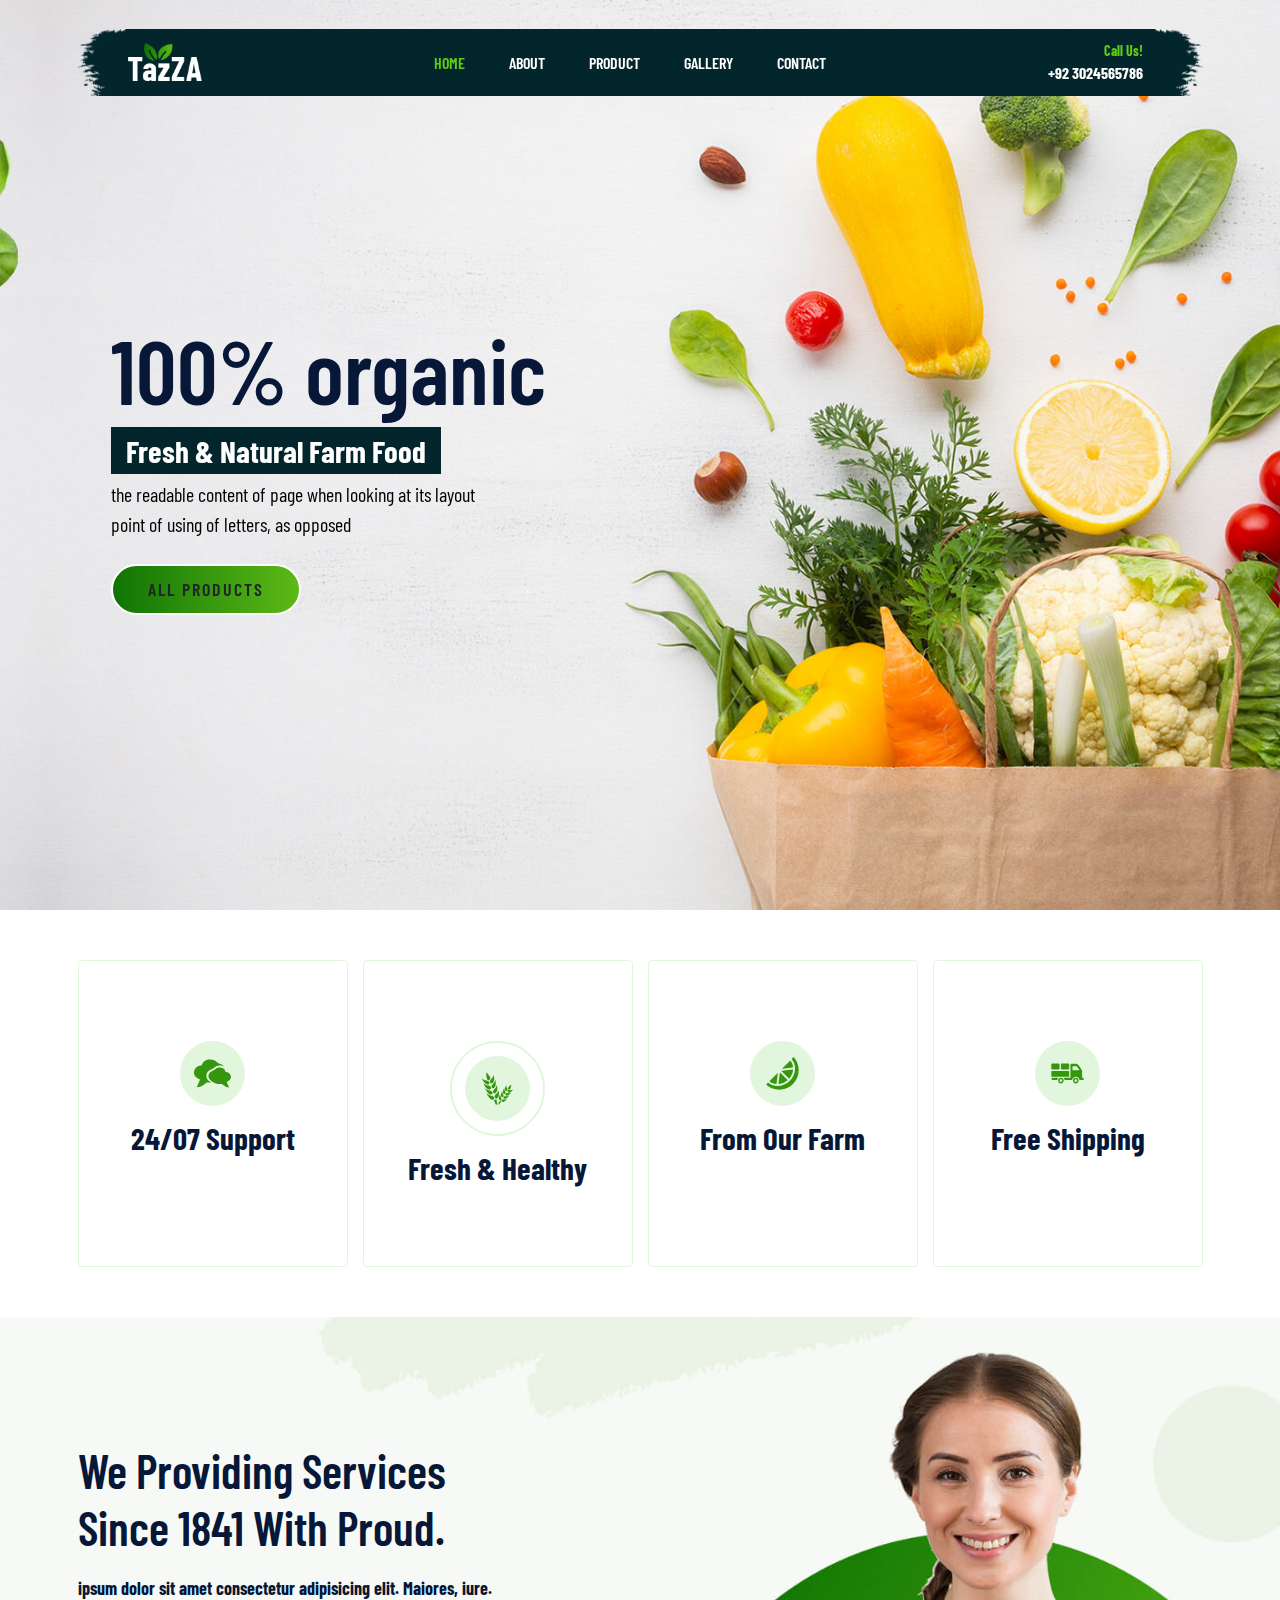
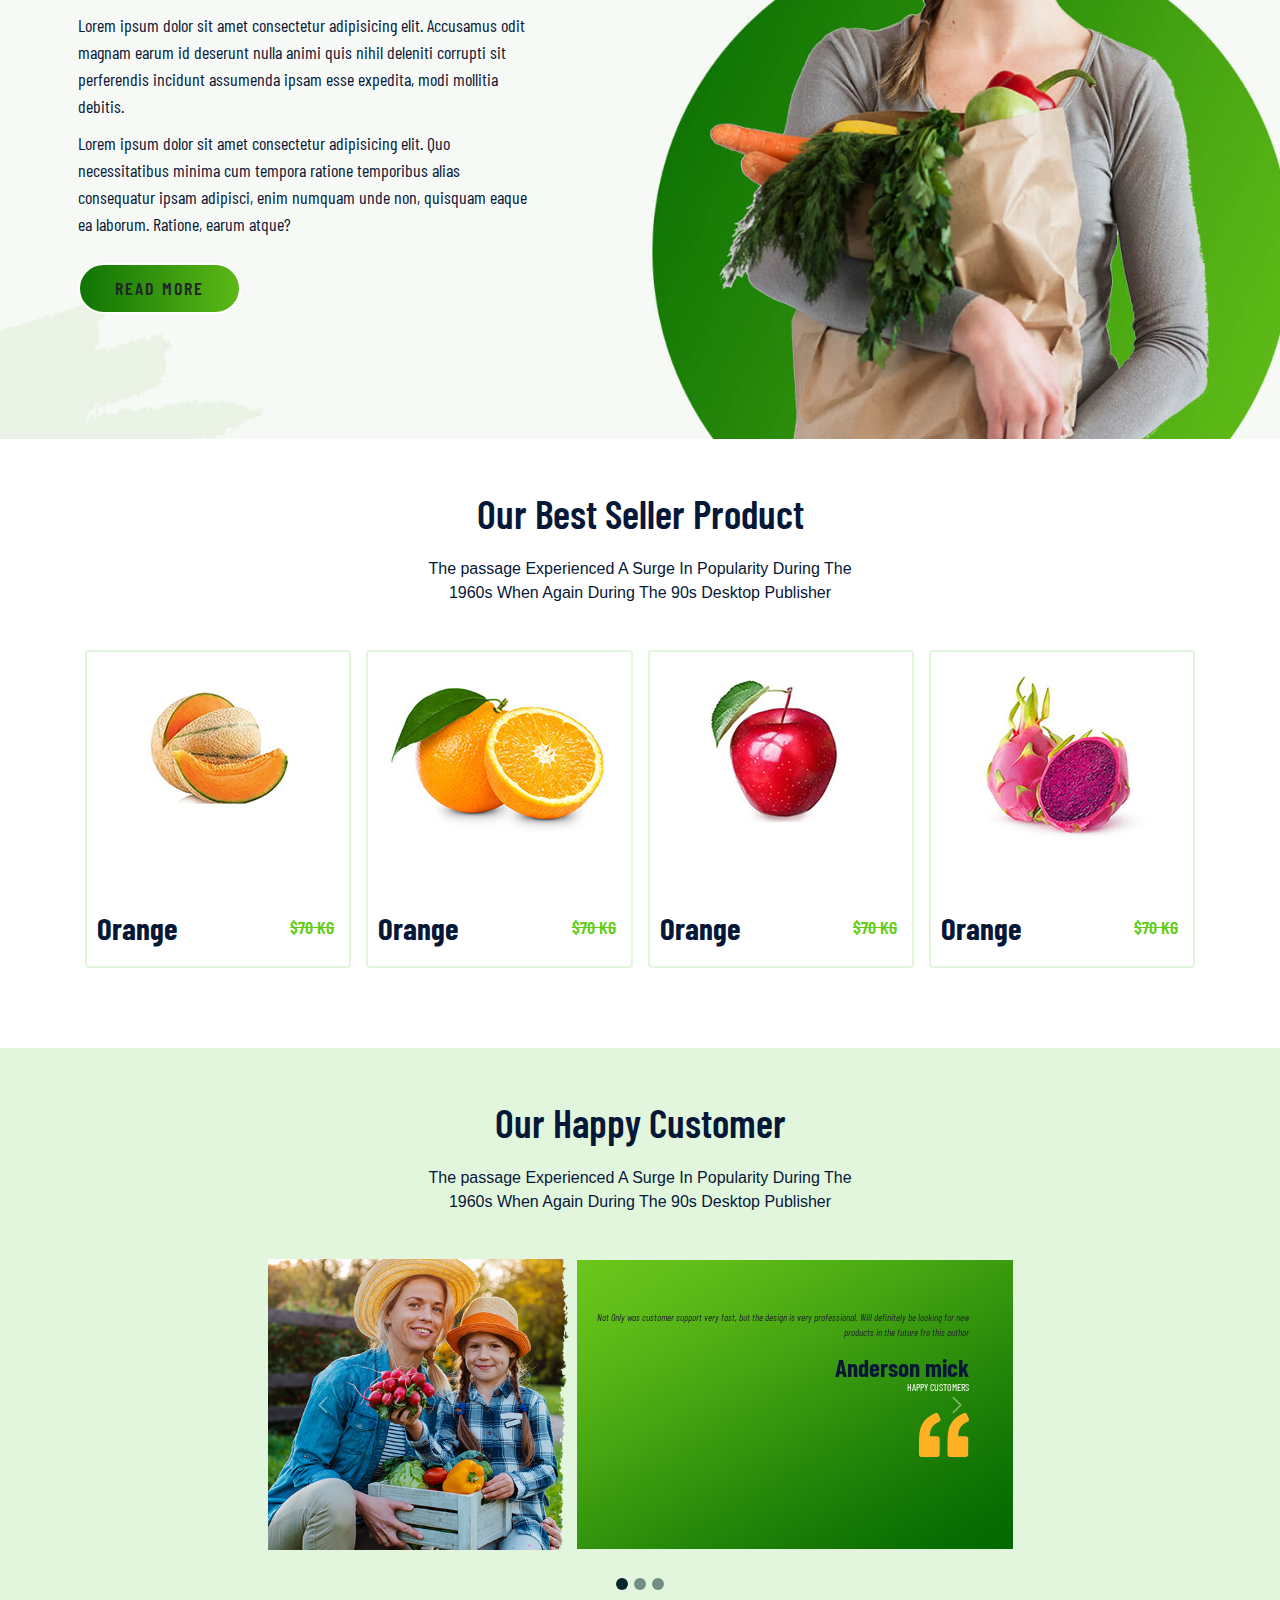
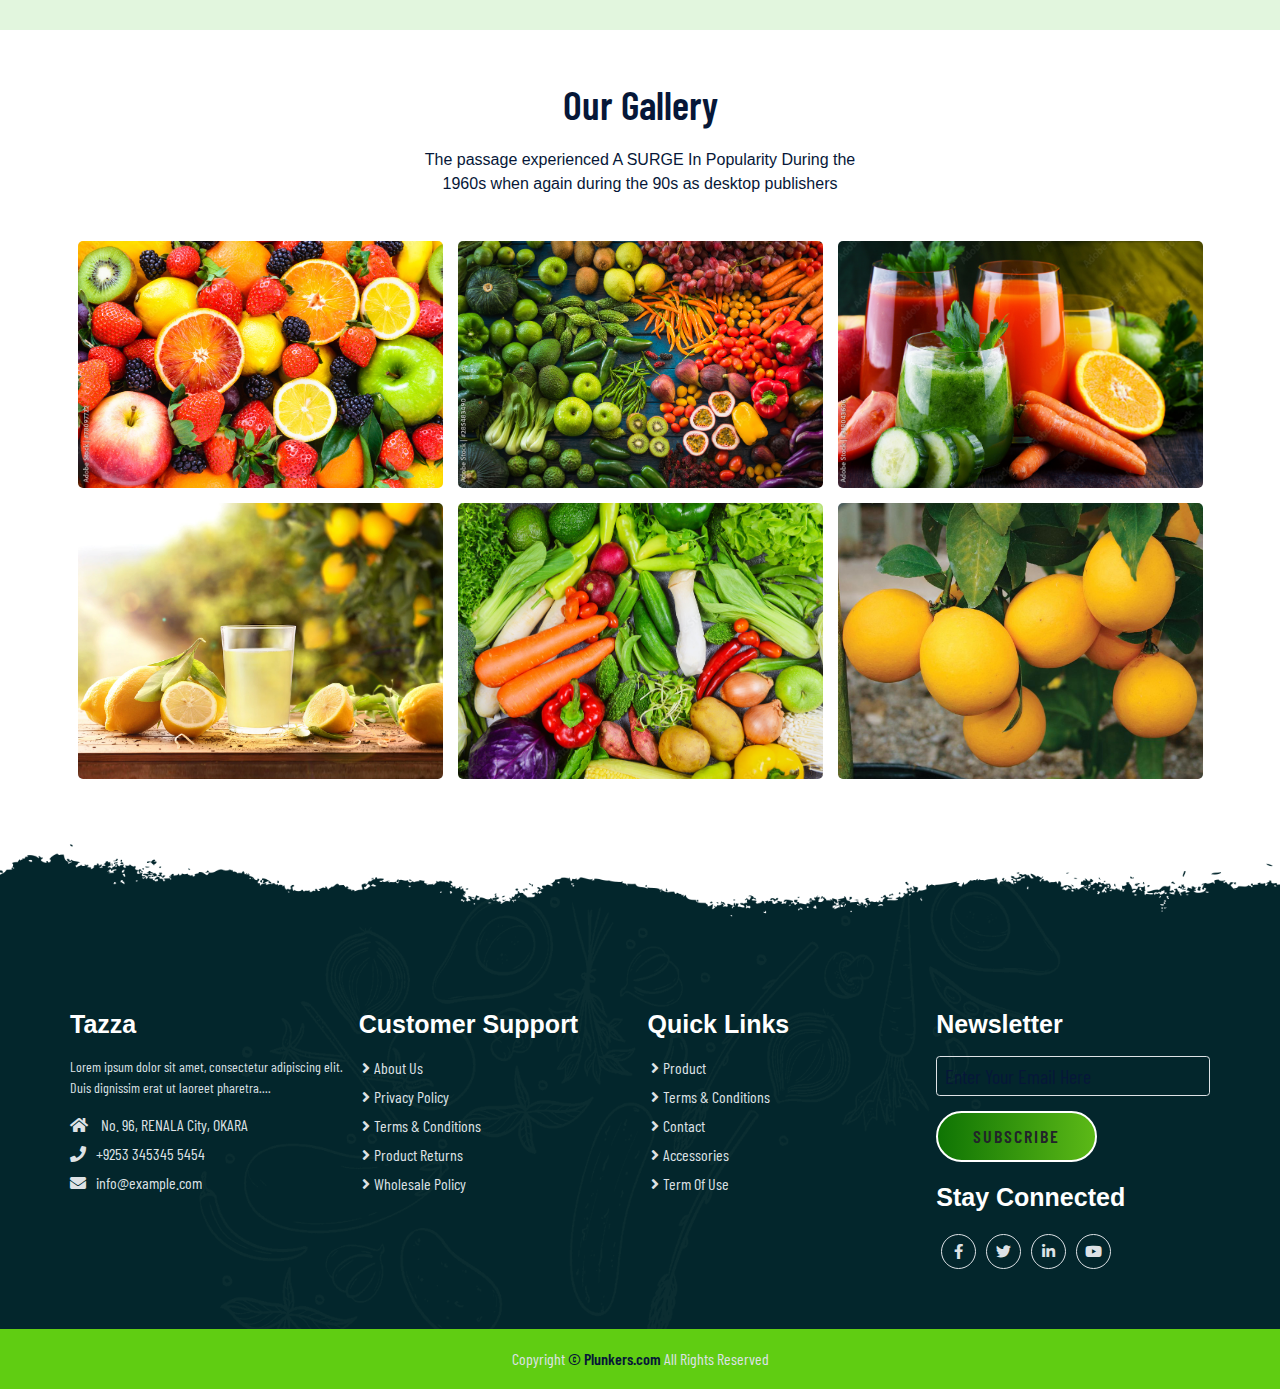
<file: index.html>
<!DOCTYPE html>
<html lang="en">

<head>
    <meta charset="UTF-8">
    <meta name="viewport" content="width=device-width, initial-scale=1.0">
    <title>TAZZA</title>

    <!-- lightbox popup -->
    <link rel="stylesheet" href="css/lightbox.css">

    <!-- bootstrap 5 cdn -->
    <link rel="stylesheet" href="bootstrap-5.3.1-dist/css/bootstrap.min.css">

    <!-- font awesome cdn -->
    <link rel="stylesheet" href="https://cdnjs.cloudflare.com/ajax/libs/font-awesome/5.15.4/css/all.min.css"
        integrity="sha512-1ycn6IcaQQ40/MKBW2W4Rhis/DbILU74C1vSrLJxCq57o941Ym01SwNsOMqvEBFlcgUa6xLiPY/NS5R+E6ztJQ=="
        crossorigin="anonymous" referrerpolicy="no-referrer" />

    <!-- style css  -->
    <link rel="stylesheet" href="css/style.css">
    <link rel="stylesheet" href="css/responsive.css">
</head>

<body>
    <!--   
        nav bar section
     -->
    <header id="full_nav">
        <div class="header">
            <div class="container">
                <nav class="navbar navbar-expand-lg ">

                    <a class="navbar-brand" href="#">
                        <img src="./images/logo.png" alt="logo">
                    </a>
                    <button class="navbar-toggler" type="button" data-bs-toggle="collapse" data-bs-target="#navbarNav"
                        aria-controls="navbarNav" aria-expanded="false" aria-label="Toggle navigation">
                        <!-- <span class="navbar-toggler-icon"></span> -->
                        <i class="fas fa-stream"></i>
                    </button>
                    <div class="collapse navbar-collapse" id="navbarNav">
                        <ul class="navbar-nav mx-auto">
                            <li class="nav-item">
                                <a class="nav-link active" aria-current="page" href="#">Home</a>
                            </li>
                            <li class="nav-item">
                                <a class="nav-link" href="about.html">About</a>
                            </li>
                            <li class="nav-item">
                                <a class="nav-link" href="product.html">Product</a>
                            </li>
                            <li class="nav-item">
                                <a class="nav-link" href="gallery.html">Gallery</a>
                            </li>
                            <li class="nav-item">
                                <a class="nav-link" href="contact.html">contact</a>
                            </li>
                        </ul>
                        <div class="header_right">
                            <div class="text-lg-end">
                                <span>Call Us!</span>
                                <span class="phone_no">+92 3024565786</span>
                            </div>
                        </div>
                    </div>

                </nav>
            </div>
        </div>

    </header>
    <!-- 
        nav bar section-end
     -->
    <section class="banner-section">
        <div class="container">
            <div id="carouselExampleDark" class="carousel carousel-dark slide" data-bs-ride="carousel">
                <div class="carousel-inner">
                    <div class="carousel-item active">
                        <div class="carousel-caption ">
                            <div class="banner-content">
                                <h1>100% organic</h1>
                                <h3>Fresh & Natural Farm Food</h3>
                                <p>the readable content of page when looking at its layout point of using of letters, as
                                    opposed</p>
                                <a href="#" class="btn main-btn">
                                    All Products
                                </a>
                            </div>
                        </div>
                    </div>
                    <div class="carousel-item">
                        <div class="carousel-caption ">
                            <div class="banner-content">
                                <h1>100% organic</h1>
                                <h3>Fresh & Natural Farm Food</h3>
                                <p>the readable content of page when looking at its layout point of using of letters, as
                                    opposed</p>
                                <a href="#" class="btn main-btn">
                                    All Products
                                </a>
                            </div>
                        </div>
                    </div>
                </div>
            </div>
        </div>
    </section>

    <!-- feature section -->
    <section class="feature-section">
        <div class="container">
            <div class="row">
                <div class="col-6 col-lg-3 mb5">
                    <div class="card features-box">
                        <div class="text-center">
                            <div class="feature-icon-order">
                                <div class="features-icon">
                                    <img src="/images/feature-icon/ui-chat.svg" alt="">
                                </div>
                            </div>
                            <div class="features-text">
                                <h3>24/07 Support</h3>
                            </div>
                        </div>
                    </div>
                </div>
                <div class="col-6 col-lg-3 mb5">
                    <div class="card features-box">
                        <div class="text-center">
                            <div class="feature-icon-border">
                                <div class="features-icon">
                                    <img src="/images/feature-icon/wheat.svg" alt="">
                                </div>
                            </div>
                            <div class="features-text">
                                <h3>Fresh & Healthy</h3>
                            </div>
                        </div>
                    </div>
                </div>
                <div class="col-6 col-lg-3 mb5">
                    <div class="card features-box">
                        <div class="text-center">
                            <div class="feature-icon-order">
                                <div class="features-icon">
                                    <img src="/images/feature-icon/lemon.svg" alt="">
                                </div>
                            </div>
                            <div class="features-text">
                                <h3>From Our Farm</h3>
                            </div>
                        </div>
                    </div>
                </div>
                <div class="col-6 col-lg-3 mb5">
                    <div class="card features-box">
                        <div class="text-center">
                            <div class="feature-icon-order">
                                <div class="features-icon">
                                    <img src="/images/feature-icon/truck-loaded.svg" alt="">
                                </div>
                            </div>
                            <div class="features-text">
                                <h3>Free Shipping</h3>
                            </div>
                        </div>
                    </div>
                </div>
            </div>
        </div>
    </section>

    <!-- feature section END -->

    <!-- about section  -->
    <section class="landing-about-section">
        <div class="container">
            <div class="row align-items-center">
                <div class="col-xl-5 col-lg-6 col-sm-8">
                    <div class="about-content">
                        <h2>we providing services since 1841 with proud.</h2>
                        <div class="about-details">
                            <p class="fw-bold"> ipsum dolor sit amet consectetur adipisicing elit. Maiores, iure.</p>
                            <p>Lorem ipsum dolor sit amet consectetur adipisicing elit. Accusamus odit magnam earum id
                                deserunt nulla animi quis nihil deleniti corrupti sit perferendis incidunt assumenda
                                ipsam esse expedita, modi mollitia debitis.</p>
                            <p>Lorem ipsum dolor sit amet consectetur adipisicing elit. Quo necessitatibus minima cum
                                tempora ratione temporibus alias consequatur ipsam adipisci, enim numquam unde non,
                                quisquam eaque ea laborum. Ratione, earum atque?</p>
                            <a href="about.html" class="btn main-btn">Read more</a>
                        </div>
                    </div>
                </div>

            </div>
        </div>
    </section>

    <!-- about section     END  -->

    <!-- product section -->
    <section class="landing-product-section">
        <div class="container">
            <div class="row justify-content-center">
                <div class="col-12 text-center pb-5">
                    <h2 class="section-title">Our Best Seller Product</h2>
                    <p class="section-subtitle">The passage Experienced A Surge In Popularity During The 1960s When
                        Again
                        During The 90s Desktop Publisher</p>
                </div>
            </div>
            <div class="row mx-0">
                <div class="col-lg-3 col-sm-6 mb-5">
                    <div class="card product-card">
                        <div class="product-img">
                            <img src="/images/products/product-1.jpg" class="img-fluid">
                        </div>
                        <div class="d-flex align-items-center justify-content-between">
                            <h3 class="head-color">Orange</h3>
                            <span class="price">$70 KG</span>
                        </div>
                        <div class="product-detail">
                            <a href="product.html" class="btn main-btn">
                                View Products
                            </a>
                        </div>

                    </div>
                </div>
                <div class="col-lg-3 col-sm-6 mb-5">
                    <div class="card product-card">
                        <div class="product-img">
                            <img src="/images/products/product-2.jpg" class="img-fluid" alt="">
                        </div>
                        <div class="d-flex align-items-center justify-content-between">
                            <h3 class="head-color ">Orange</h3>
                            <span class="price">$70 KG</span>
                        </div>
                        <div class="product-detail">
                            <a href="product.html" class="btn main-btn">
                                View Products
                            </a>
                        </div>

                    </div>
                </div>
                <div class="col-lg-3 col-sm-6 mb-5">
                    <div class="card product-card">
                        <div class="product-img">
                            <img src="/images/products/product-3.jpg" class="img-fluid" alt="">
                        </div>
                        <div class="d-flex align-items-center justify-content-between">
                            <h3 class="head-color ">Orange</h3>
                            <span class="price">$70 KG</span>
                        </div>
                        <div class="product-detail">
                            <a href="product.html" class="btn main-btn">
                                View Products
                            </a>
                        </div>

                    </div>
                </div>
                <div class="col-lg-3 col-sm-6 mb-5">
                    <div class="card product-card">
                        <div class="product-img">
                            <img src="/images/products/product-4.jpg" class="img-fluid" alt="">
                        </div>
                        <div class="d-flex align-items-center justify-content-between">
                            <h3 class="head-color ">Orange</h3>
                            <span class="price">$70 KG</span>
                        </div>
                        <div class="product-detail">
                            <a href="product.html" class="btn main-btn">
                                View Products
                            </a>
                        </div>

                    </div>
                </div>
            </div>
        </div>
    </section>

    <!-- -- product section end -- -->

    <!-- testimonial section -->
    <section class="testimonial-section">
        <div class="container">
            <div class="row pb-5">
                <div class="col-12 text-center">
                    <h2 class="section-title">Our Happy Customer</h2>
                    <p class="section-subtitle"> The passage Experienced A Surge In Popularity During The 1960s When
                        Again During The 90s Desktop Publisher</p>
                </div>

            </div>
            <div class="row justify-content-center">
                <div class="col-xl-8 col-md-10">
                    <div id="carouselExampleIndicators" class="carousel slide">
                        <div class="carousel-indicators">
                            <button type="button" data-bs-target="#carouselExampleIndicators" data-bs-slide-to="0"
                                class="active" aria-current="true" aria-label="Slide 1"></button>
                            <button type="button" data-bs-target="#carouselExampleIndicators" data-bs-slide-to="1"
                                aria-label="Slide 2"></button>
                            <button type="button" data-bs-target="#carouselExampleIndicators" data-bs-slide-to="2"
                                aria-label="Slide 3"></button>
                        </div>
                        <div class="carousel-inner">
                            <div class="carousel-item active">
                                <div class="d-sm-flex row">
                                    <div class="profile-box col-sm-5">
                                        <img src="/images/testimonial/testimonial-1.png" class="img-fluid" alt="">
                                    </div>
                                    <div class="card col-sm-7">
                                        <div class="desc-box">
                                            <p class="fst-italic">Not Only was customer support very fast, but the
                                                design is very professional. Will definitely be looking for new products
                                                in the future fro this author </p>
                                            <div class="my-4">
                                                <h4>
                                                    Anderson mick
                                                </h4>
                                                <p class="m-0 text-white">HAPPY CUSTOMERS</p>


                                            </div>
                                            <img src="/images/testimonial/qoutes.svg" class="float-end" alt="">
                                        </div>
                                    </div>
                                </div>
                            </div>
                            <div class="carousel-item">
                                <div class="d-sm-flex row">
                                    <div class="profile-box col-sm-5">
                                        <img src="/images/testimonial/testimonial-1.png" class="img-fluid" alt="">
                                    </div>
                                    <div class="card col-sm-7">
                                        <div class="desc-box">
                                            <p class="fst-italic">Not Only was customer support very fast, but the
                                                design is very professional. Will definitely be looking for new products
                                                in the future fro this author </p>
                                            <div class="my-4">
                                                <h4>
                                                    Anderson mick
                                                </h4>
                                                <p class="m-0 text-white">HAPPY CUSTOMERS</p>


                                            </div>
                                            <img src="/images/testimonial/qoutes.svg" class="float-end" alt="">
                                        </div>
                                    </div>
                                </div>
                            </div>
                            <div class="carousel-item">
                                <div class="d-sm-flex row">
                                    <div class="profile-box col-sm-5">
                                        <img src="/images/testimonial/testimonial-1.png" class="img-fluid" alt="">
                                    </div>
                                    <div class="card col-sm-7">
                                        <div class="desc-box">
                                            <p class="fst-italic">Not Only was customer support very fast, but the
                                                design is very professional. Will definitely be looking for new products
                                                in the future fro this author </p>
                                            <div class="my-4">
                                                <h4>
                                                    Anderson mick
                                                </h4>
                                                <p class="m-0 text-white">HAPPY CUSTOMERS</p>


                                            </div>
                                            <img src="/images/testimonial/qoutes.svg" class="float-end" alt="">
                                        </div>
                                    </div>
                                </div>
                            </div>
                        </div>
                        <button class="carousel-control-prev" type="button" data-bs-target="#carouselExampleIndicators"
                            data-bs-slide="prev">
                            <span class="carousel-control-prev-icon" aria-hidden="true"></span>
                            <span class="visually-hidden">Previous</span>
                        </button>
                        <button class="carousel-control-next" type="button" data-bs-target="#carouselExampleIndicators"
                            data-bs-slide="next">
                            <span class="carousel-control-next-icon" aria-hidden="true"></span>
                            <span class="visually-hidden">Next</span>
                        </button>
                    </div>

                </div>
            </div>

        </div>
    </section>
    <!-- testimonial section end -->



    <!-- Gallery section -->
    <section class="gallery-section">
        <div class="container">
            <div class="row">
                <div class="col-12 text-center pb-5">
                    <h2 class="section-title">Our Gallery </h2>
                    <p class="section-subtitle">The passage experienced A SURGE In Popularity During the 1960s when
                        again during the 90s as desktop publishers </p>
                </div>
                <div class="col-sm-6 col-lg-4 mb-4">
                    <a href="images/gallery/g-1.jpg" data-lightbox="image" data-title="lemon">
                        <img src="images/gallery/g-1.jpg" class="img-fluid rounded-3" alt="">
                    </a>


                </div>
                <div class="col-sm-6 col-lg-4 mb-4">
                    <a href="images/gallery/g-2.jpg" data-lightbox="image" data-title="vegetables">
                        <img src="images/gallery/g-2.jpg" class="img-fluid rounded-3" alt="vegetables">
                    </a>


                </div>
                <div class="col-sm-6 col-lg-4 mb-4">
                    <a href="images/gallery/g-3.jpg" data-lightbox="image" data-title="vegetables juice">
                        <img src="images/gallery/g-3.jpg" class="img-fluid rounded-3" alt="vegetables juice">
                    </a>
                </div>
                <div class="col-sm-6 col-lg-4 mb-4">
                    <a href="images/gallery/g-4.jpg" data-lightbox="image" data-title="lemon juice">
                        <img src="images/gallery/g-4.jpg" class="img-fluid rounded-3" alt="lemon juice">
                    </a>
                </div>
                <div class="col-sm-6 col-lg-4 mb-4">
                    <a href="images/gallery/g-5.jpg" data-lightbox="image" data-title="vegetables ">
                        <img src="images/gallery/g-5.jpg" class="img-fluid rounded-3" alt="vegetables">
                    </a>
                </div>
                <div class="col-sm-6 col-lg-4 mb-4">
                    <a href="images/gallery/g-6.jpg" data-lightbox="image" data-title="lemon">
                        <img src="images/gallery/g-6.jpg" class="img-fluid rounded-3" alt="lemon">
                    </a>
                </div>
            </div>

        </div>
    </section>
    <!-- Gallery section end -->

    <!-- Footer section -->
    <section class="footer_wrapper mt-3 mt-md-0">
        <div class="container px-5 px-lg-0">
            <div class="row">
                <div class="col-lg-3 col-sm-6 mb-5 mb-lg-0">
                    <h5>Tazza</h5>
                    <p class="mb-4 ps-0 company_details">Lorem ipsum dolor sit amet, consectetur adipiscing elit. Duis
                        dignissim erat ut laoreet
                        pharetra....</p>
                    <div class="contact-info">
                        <ul class="list-unstyled">
                            <li><a href="#"><i class="fa fa-home me-3"></i> No. 96, RENALA City, OKARA</a></li>
                            <li><a href="#"><i class="fa fa-phone me-3"></i>+9253 345345 5454</a></li>
                            <li><a href="#"><i class="fa fa-envelope me-3"></i>info@example.com</a></li>
                        </ul>
                    </div>
                </div>
                <div class="col-lg-3 col-sm-6 mb-5 mb-lg-0">
                    <h5>Customer Support</h5>
                    <ul class="link-widget p-0">
                        <li><a href="#">About Us</a></li>
                        <li><a href="#">Privacy Policy</a></li>
                        <li><a href="#">Terms & Conditions</a></li>
                        <li><a href="#">Product Returns</a></li>
                        <li><a href="#">Wholesale Policy</a></li>
                    </ul>
                </div>
                <div class="col-lg-3 col-sm-6 mb-5 mb-lg-0">
                    <h5>Quick Links</h5>
                    <ul class="link-widget p-0">
                        <li><a href="#">Product</a></li>
                        <li><a href="#">Terms & Conditions</a></li>
                        <li><a href="#">Contact</a></li>
                        <li><a href="#">Accessories</a></li>
                        <li><a href="#">Term Of Use</a></li>
                    </ul>
                </div>
                <div class="col-lg-3 col-sm-6 mb-5 mb-lg-0">
                    <h5>Newsletter</h5>
                    <div class="form-group mb-4">
                        <input type="email" class="form-control bg-transparent" placeholder="Enter Your Email Here"
                            required="placeholder">
                        <button type="submit" class="btn main-btn">Subscribe</button>
                    </div>
                    <h5>Stay Connected</h5>
                    <ul class="social-network d-flex align-items-center p-0">
                        <li><a href="#"><i class="fab fa-facebook-f"></i></a></li>
                        <li><a href="#"><i class="fab fa-twitter"></i></a></li>
                        <li><a href="#"><i class="fab fa-linkedin-in"></i></a></li>
                        <li><a href="#"><i class="fab fa-youtube"></i></a></li>
                    </ul>
                </div>
            </div>
        </div>
        <div class="container-fluid copyright-section">
            <p>Copyright <a href="#">© Plunkers.com</a> All Rights Reserved</p>
        </div>
    </section>
    <!-- Footer Section Exit  -->

















    <!-- jquery cdn -->
    <script src="https://code.jquery.com/jquery-3.6.0.min.js"></script>


    <!-- bootstrap 5 js cdn -->
    <script src="bootstrap-5.3.1-dist/js/bootstrap.min.js"></script>

    <!-- lightbox popup -->
    <script src="js/lightbox.js"></script>

    <!-- custom js -->
    <script src="js/main.js"></script>
</body>

</html>
</file>
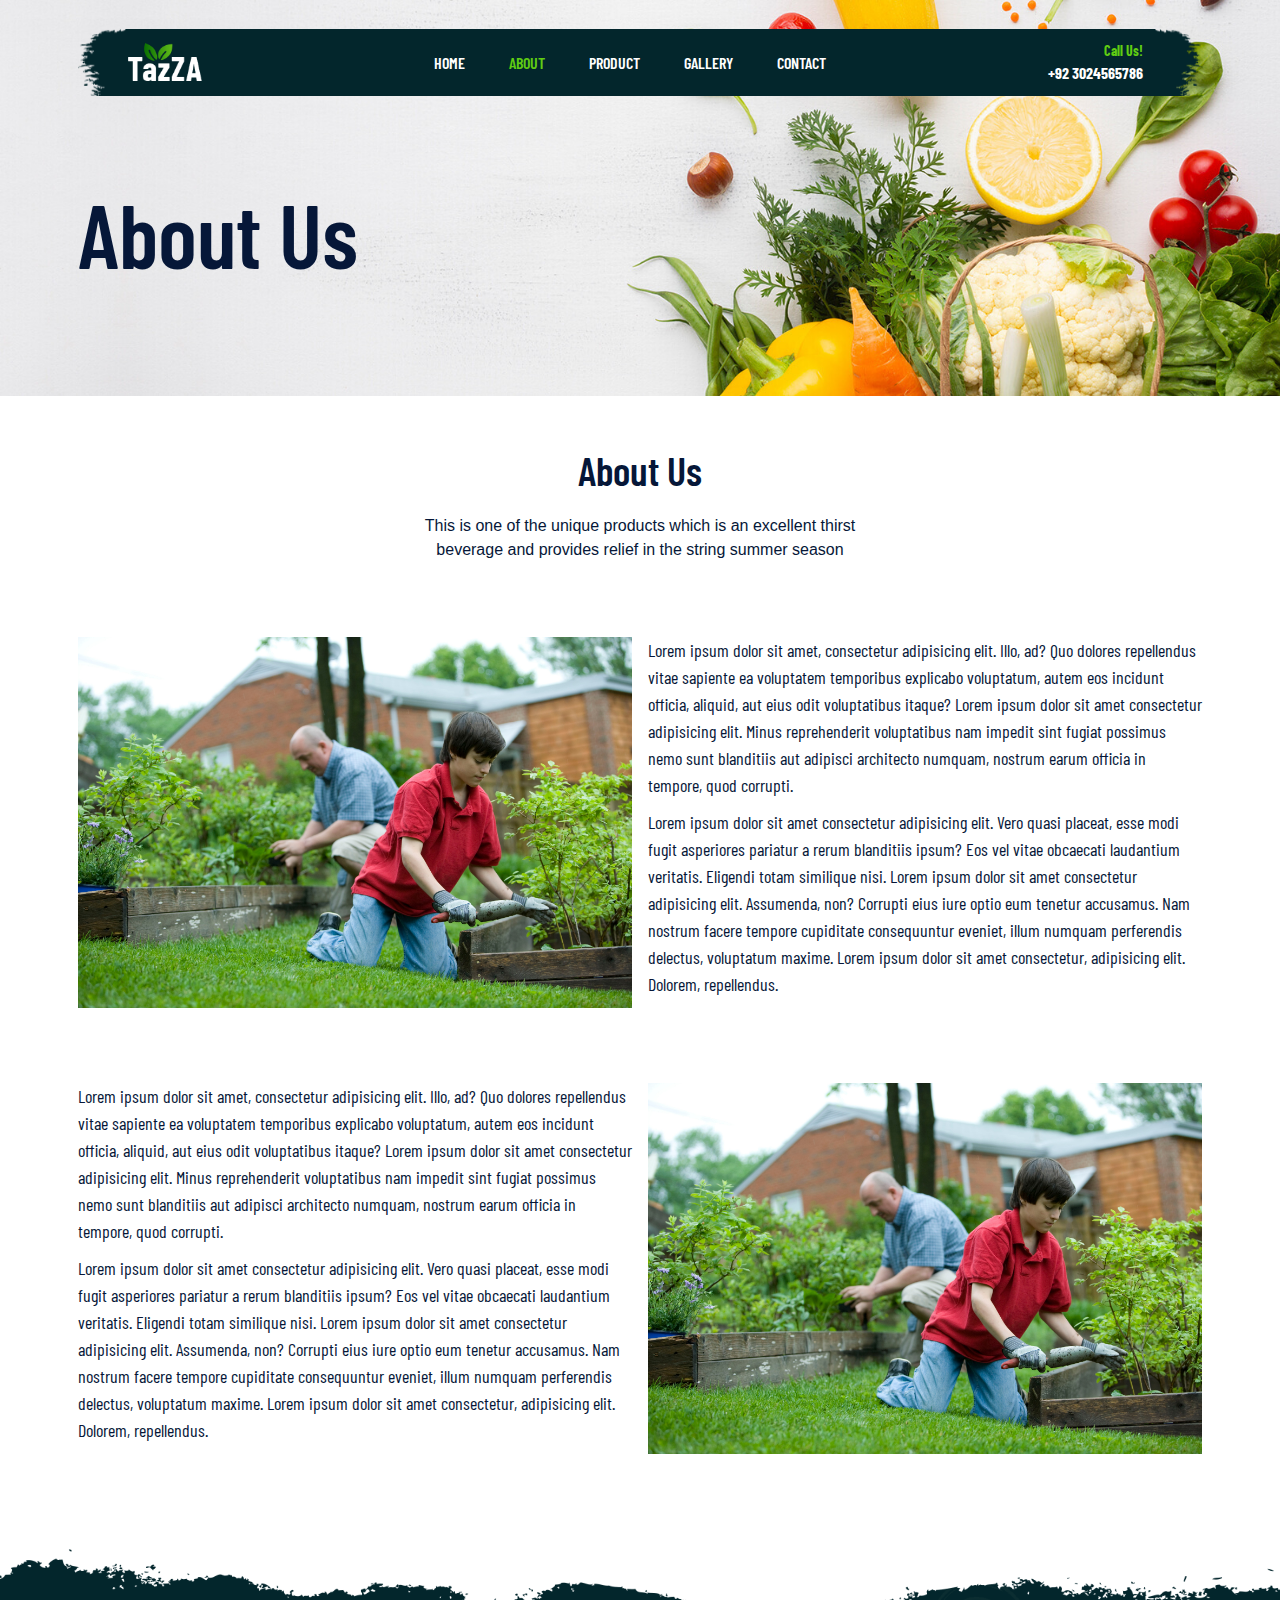
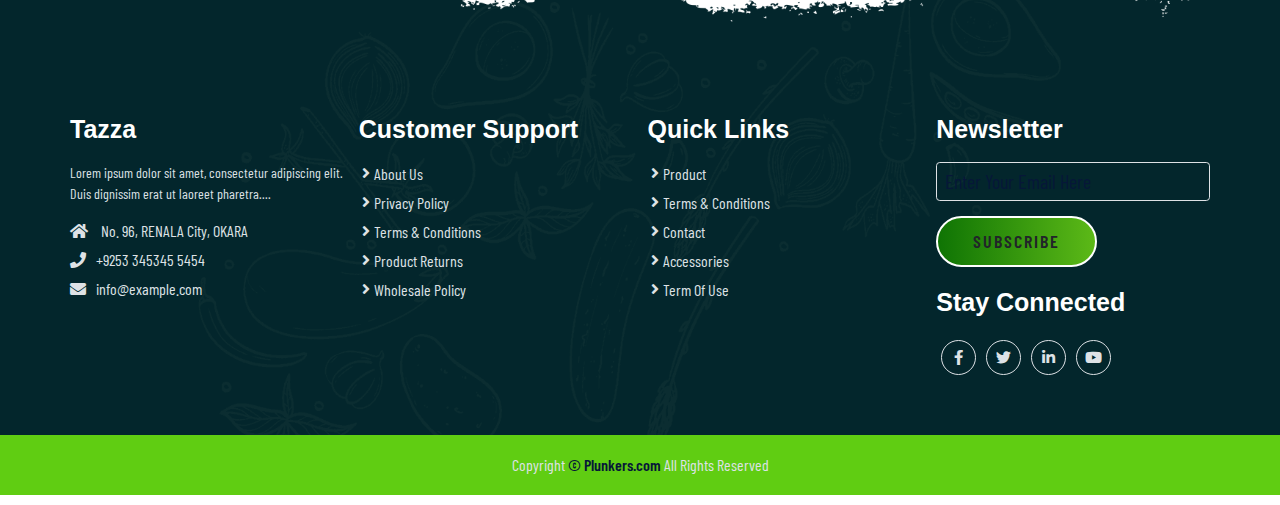
<file: about.html>
<!DOCTYPE html>
<html lang="en">

<head>
    <meta charset="UTF-8">
    <meta name="viewport" content="width=device-width, initial-scale=1.0">
    <title>TAZZA</title>

    <!-- lightbox popup -->
    <link rel="stylesheet" href="css/lightbox.css">

    <!-- bootstrap 5 cdn -->
    <link rel="stylesheet" href="bootstrap-5.3.1-dist/css/bootstrap.min.css">

    <!-- font awesome cdn -->
    <link rel="stylesheet" href="https://cdnjs.cloudflare.com/ajax/libs/font-awesome/5.15.4/css/all.min.css"
        integrity="sha512-1ycn6IcaQQ40/MKBW2W4Rhis/DbILU74C1vSrLJxCq57o941Ym01SwNsOMqvEBFlcgUa6xLiPY/NS5R+E6ztJQ=="
        crossorigin="anonymous" referrerpolicy="no-referrer" />

    <!-- style css  -->
    <link rel="stylesheet" href="css/style.css">
    <link rel="stylesheet" href="css/responsive.css">
</head>

<body class="about">
    <!--nav bar section -->
    <header id="full_nav">
        <div class="header">
            <div class="container">
                <nav class="navbar navbar-expand-lg ">

                    <a class="navbar-brand" href="#">
                        <img src="./images/logo.png" alt="logo">
                    </a>
                    <button class="navbar-toggler" type="button" data-bs-toggle="collapse" data-bs-target="#navbarNav"
                        aria-controls="navbarNav" aria-expanded="false" aria-label="Toggle navigation">
                        <!-- <span class="navbar-toggler-icon"></span> -->
                        <i class="fas fa-stream"></i>
                    </button>
                    <div class="collapse navbar-collapse" id="navbarNav">
                        <ul class="navbar-nav mx-auto">
                            <li class="nav-item">
                                <a class="nav-link " aria-current="page" href="index.html">Home</a>
                            </li>
                            <li class="nav-item">
                                <a class="nav-link active" href="about.html">About</a>
                            </li>
                            <li class="nav-item">
                                <a class="nav-link" href="product.html">Product</a>
                            </li>
                            <li class="nav-item">
                                <a class="nav-link" href="gallery.html">Gallery</a>
                            </li>
                            <li class="nav-item">
                                <a class="nav-link" href="contact.html">contact</a>
                            </li>
                        </ul>
                        <div class="header_right">
                            <div class="text-lg-end">
                                <span>Call Us!</span>
                                <span class="phone_no">+92 3024565786</span>
                            </div>
                        </div>
                    </div>

                </nav>
            </div>
        </div>

    </header>
    <!--nav bar section-end -->

    <!-- banner section -->
    <section class="banner-sections">
        <div class="container">
            <div class="banner-contents">
                <h1>About Us</h1>
            </div>
        </div>
    </section>
    <!-- banner section end -->

    <!-- about section start -->
    <section class="about-section">
        <div class="container">
            <div class="row justify-content-center">
                <div class="col-12 text-center pb-5">
                    <h2 class="section-title">About Us</h2>
                    <p class="section-subtitle">This is one of the unique products which is an excellent thirst beverage
                        and provides relief in the string summer season</p>
                </div>
            </div>
            <div class="row align-items-center py-5">
                <div class="col-lg-6 col-12 mb-4 ">
                    <img src="images/about/about-img.jpg" alt="about" class="img-fluid">
                </div>
                <div class="col-lg-6 col-12 mb-4">
                    <div class="about-content">
                        <div class="about-details">
                            <p>Lorem ipsum dolor sit amet, consectetur adipisicing elit. Illo, ad? Quo dolores
                                repellendus vitae sapiente ea voluptatem temporibus explicabo voluptatum, autem eos
                                incidunt officia, aliquid, aut eius odit voluptatibus itaque? Lorem ipsum dolor sit amet
                                consectetur adipisicing elit. Minus reprehenderit voluptatibus nam impedit sint fugiat
                                possimus nemo sunt blanditiis aut adipisci architecto numquam, nostrum earum officia in
                                tempore, quod corrupti.</p>
                            <p>Lorem ipsum dolor sit amet consectetur adipisicing elit. Vero quasi placeat, esse modi
                                fugit asperiores pariatur a rerum blanditiis ipsum? Eos vel vitae obcaecati laudantium
                                veritatis. Eligendi totam similique nisi. Lorem ipsum dolor sit amet consectetur
                                adipisicing elit. Assumenda, non? Corrupti eius iure optio eum tenetur accusamus. Nam
                                nostrum facere tempore cupiditate consequuntur eveniet, illum numquam perferendis
                                delectus, voluptatum maxime. Lorem ipsum dolor sit amet consectetur, adipisicing elit.
                                Dolorem, repellendus.</p>
                        </div>
                    </div>
                </div>
            </div>
            <div class="row align-items-center py-5">

                <div class="col-lg-6 col-12 mb-4  order-lg-1 order-2">
                    <div class="about-content">
                        <div class="about-details">
                            <p>Lorem ipsum dolor sit amet, consectetur adipisicing elit. Illo, ad? Quo dolores
                                repellendus vitae sapiente ea voluptatem temporibus explicabo voluptatum, autem eos
                                incidunt officia, aliquid, aut eius odit voluptatibus itaque? Lorem ipsum dolor sit amet
                                consectetur adipisicing elit. Minus reprehenderit voluptatibus nam impedit sint fugiat
                                possimus nemo sunt blanditiis aut adipisci architecto numquam, nostrum earum officia in
                                tempore, quod corrupti.</p>
                            <p>Lorem ipsum dolor sit amet consectetur adipisicing elit. Vero quasi placeat, esse modi
                                fugit asperiores pariatur a rerum blanditiis ipsum? Eos vel vitae obcaecati laudantium
                                veritatis. Eligendi totam similique nisi. Lorem ipsum dolor sit amet consectetur
                                adipisicing elit. Assumenda, non? Corrupti eius iure optio eum tenetur accusamus. Nam
                                nostrum facere tempore cupiditate consequuntur eveniet, illum numquam perferendis
                                delectus, voluptatum maxime. Lorem ipsum dolor sit amet consectetur, adipisicing elit.
                                Dolorem, repellendus.</p>
                        </div>
                    </div>
                </div>
                <div class="col-lg-6 col-12 mb-4 order-1 order-lg-2">
                    <img src="images/about/about-img.jpg" alt="about" class="img-fluid">
                </div>
            </div>
        </div>
    </section>







    <!-- Footer section -->
    <section class="footer_wrapper mt-3 mt-md-0">
        <div class="container px-5 px-lg-0">
            <div class="row">
                <div class="col-lg-3 col-sm-6 mb-5 mb-lg-0">
                    <h5>Tazza</h5>
                    <p class="mb-4 ps-0 company_details">Lorem ipsum dolor sit amet, consectetur adipiscing elit. Duis
                        dignissim erat ut laoreet
                        pharetra....</p>
                    <div class="contact-info">
                        <ul class="list-unstyled">
                            <li><a href="#"><i class="fa fa-home me-3"></i> No. 96, RENALA City, OKARA</a></li>
                            <li><a href="#"><i class="fa fa-phone me-3"></i>+9253 345345 5454</a></li>
                            <li><a href="#"><i class="fa fa-envelope me-3"></i>info@example.com</a></li>
                        </ul>
                    </div>
                </div>
                <div class="col-lg-3 col-sm-6 mb-5 mb-lg-0">
                    <h5>Customer Support</h5>
                    <ul class="link-widget p-0">
                        <li><a href="#">About Us</a></li>
                        <li><a href="#">Privacy Policy</a></li>
                        <li><a href="#">Terms & Conditions</a></li>
                        <li><a href="#">Product Returns</a></li>
                        <li><a href="#">Wholesale Policy</a></li>
                    </ul>
                </div>
                <div class="col-lg-3 col-sm-6 mb-5 mb-lg-0">
                    <h5>Quick Links</h5>
                    <ul class="link-widget p-0">
                        <li><a href="#">Product</a></li>
                        <li><a href="#">Terms & Conditions</a></li>
                        <li><a href="#">Contact</a></li>
                        <li><a href="#">Accessories</a></li>
                        <li><a href="#">Term Of Use</a></li>
                    </ul>
                </div>
                <div class="col-lg-3 col-sm-6 mb-5 mb-lg-0">
                    <h5>Newsletter</h5>
                    <div class="form-group mb-4">
                        <input type="email" class="form-control bg-transparent" placeholder="Enter Your Email Here"
                            required="placeholder">
                        <button type="submit" class="btn main-btn">Subscribe</button>
                    </div>
                    <h5>Stay Connected</h5>
                    <ul class="social-network d-flex align-items-center p-0">
                        <li><a href="#"><i class="fab fa-facebook-f"></i></a></li>
                        <li><a href="#"><i class="fab fa-twitter"></i></a></li>
                        <li><a href="#"><i class="fab fa-linkedin-in"></i></a></li>
                        <li><a href="#"><i class="fab fa-youtube"></i></a></li>
                    </ul>
                </div>
            </div>
        </div>
        <div class="container-fluid copyright-section">
            <p>Copyright <a href="#">© Plunkers.com</a> All Rights Reserved</p>
        </div>
    </section>
    <!-- Footer Section Exit  -->








    <!-- jquery cdn -->
    <script src="https://code.jquery.com/jquery-3.6.0.min.js"></script>


    <!-- bootstrap 5 js cdn -->
    <script src="bootstrap-5.3.1-dist/js/bootstrap.min.js"></script>

    <!-- lightbox popup -->
    <script src="js/lightbox.js"></script>

    <!-- custom js -->
    <script src="js/main.js"></script>
</body>

</html>
</file>
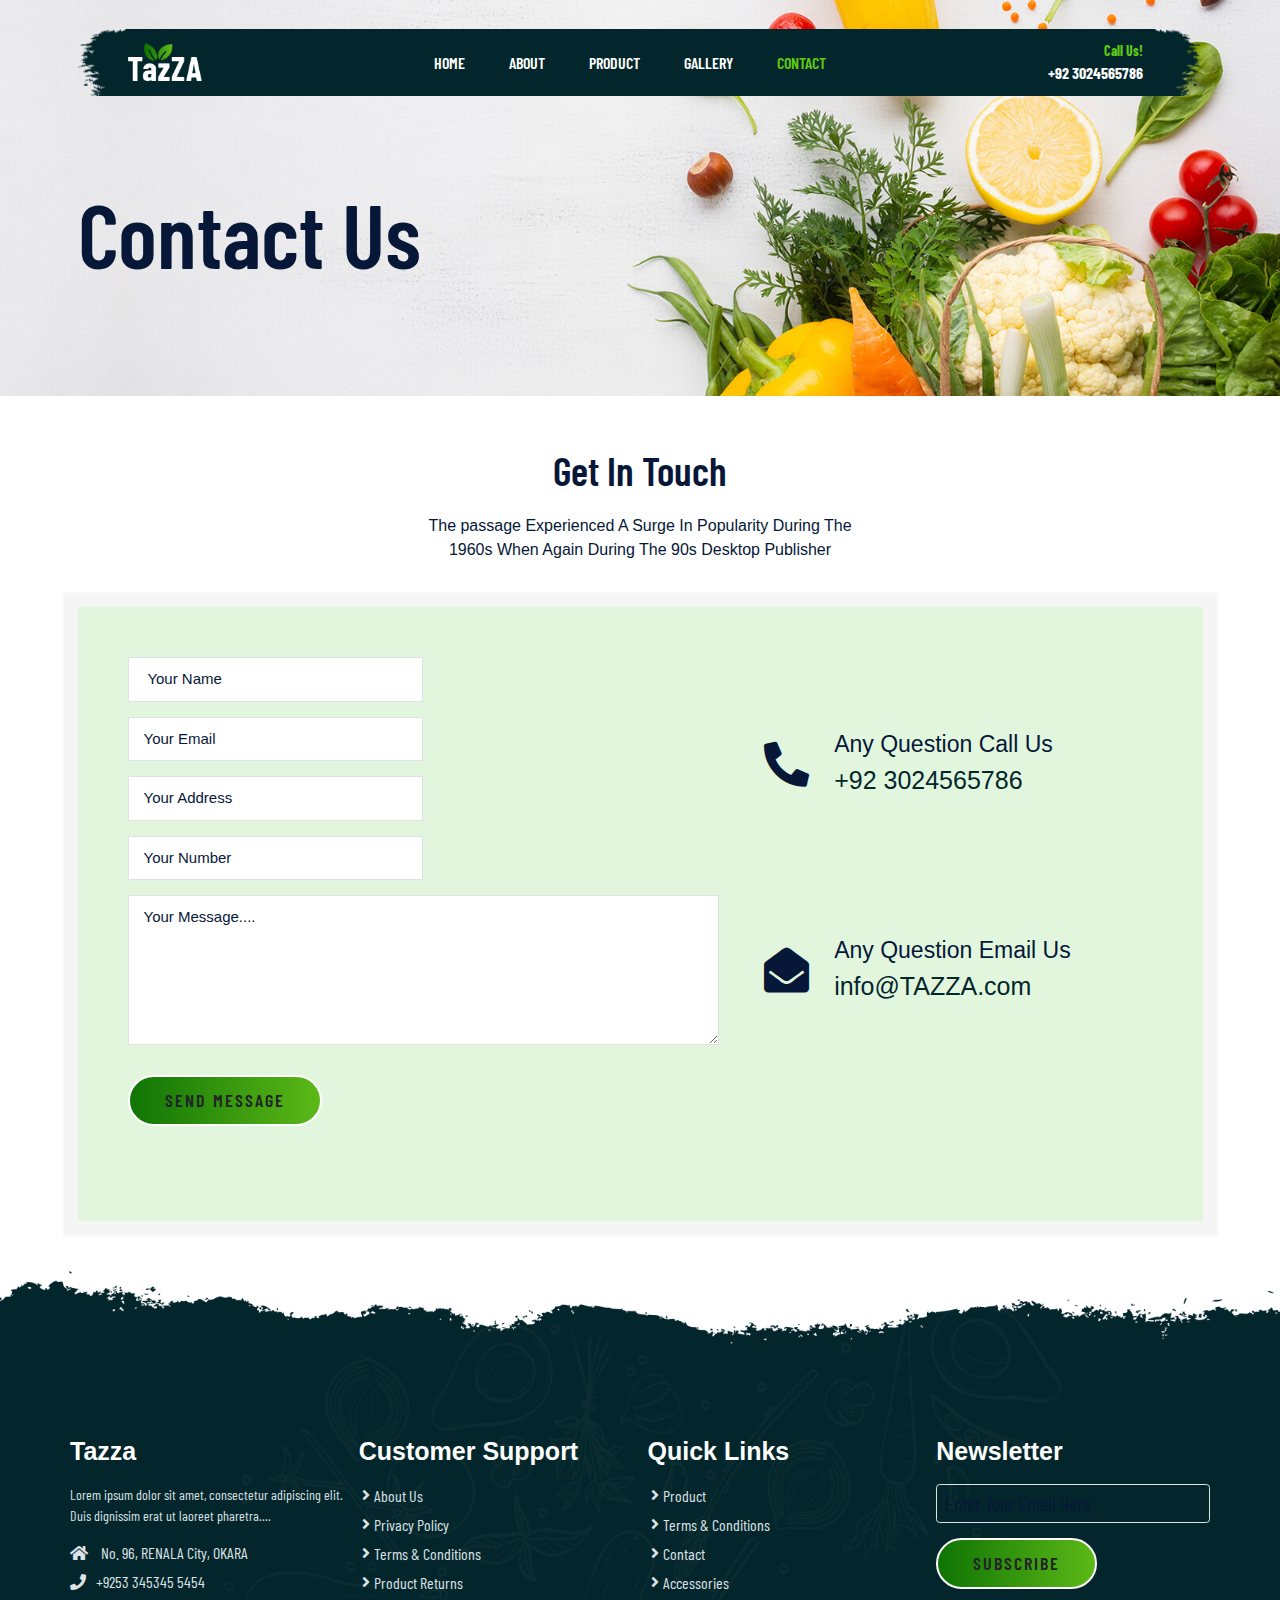
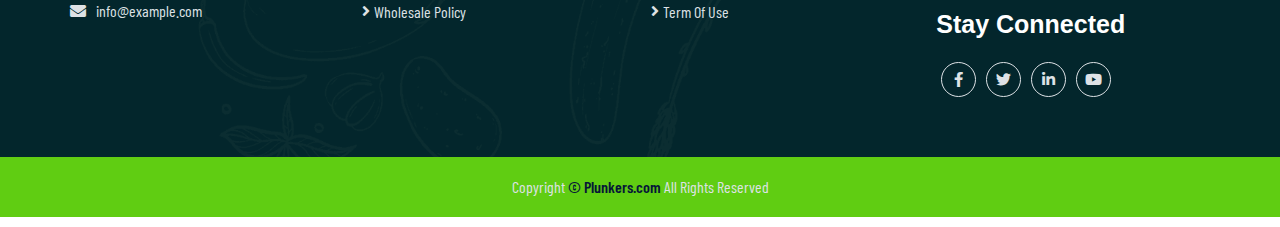
<file: contact.html>
<!DOCTYPE html>
<html lang="en">

<head>
    <meta charset="UTF-8">
    <meta name="viewport" content="width=device-width, initial-scale=1.0">
    <title>TAZZA</title>

    <!-- lightbox popup -->
    <link rel="stylesheet" href="css/lightbox.css">

    <!-- bootstrap 5 cdn -->
    <link rel="stylesheet" href="bootstrap-5.3.1-dist/css/bootstrap.min.css">

    <!-- font awesome cdn -->
    <link rel="stylesheet" href="https://cdnjs.cloudflare.com/ajax/libs/font-awesome/5.15.4/css/all.min.css"
        integrity="sha512-1ycn6IcaQQ40/MKBW2W4Rhis/DbILU74C1vSrLJxCq57o941Ym01SwNsOMqvEBFlcgUa6xLiPY/NS5R+E6ztJQ=="
        crossorigin="anonymous" referrerpolicy="no-referrer" />

    <!-- style css  -->
    <link rel="stylesheet" href="css/style.css">
    <link rel="stylesheet" href="css/responsive.css">
</head>

<body class="contact">

    <!--nav bar section -->
    <header id="full_nav">
        <div class="header">
            <div class="container">
                <nav class="navbar navbar-expand-lg ">

                    <a class="navbar-brand" href="#">
                        <img src="./images/logo.png" alt="logo">
                    </a>
                    <button class="navbar-toggler" type="button" data-bs-toggle="collapse" data-bs-target="#navbarNav"
                        aria-controls="navbarNav" aria-expanded="false" aria-label="Toggle navigation">
                        <!-- <span class="navbar-toggler-icon"></span> -->
                        <i class="fas fa-stream"></i>
                    </button>
                    <div class="collapse navbar-collapse" id="navbarNav">
                        <ul class="navbar-nav mx-auto">
                            <li class="nav-item">
                                <a class="nav-link " aria-current="page" href="index.html">Home</a>
                            </li>
                            <li class="nav-item">
                                <a class="nav-link " href="about.html">About</a>
                            </li>
                            <li class="nav-item">
                                <a class="nav-link " href="product.html">Product</a>
                            </li>
                            <li class="nav-item">
                                <a class="nav-link " href="gallery.html">Gallery</a>
                            </li>
                            <li class="nav-item">
                                <a class="nav-link active" href="contact.html">contact</a>
                            </li>
                        </ul>
                        <div class="header_right">
                            <div class="text-lg-end">
                                <span>Call Us!</span>
                                <span class="phone_no">+92 3024565786</span>
                            </div>
                        </div>
                    </div>

                </nav>
            </div>
        </div>

    </header>
    <!--nav bar section-end -->

    <!-- banner section -->
    <section class="banner-sections">
        <div class="container">
            <div class="banner-contents">
                <h1>Contact Us</h1>
            </div>
        </div>
    </section>
    <!-- banner section end -->

    <!-- contact section start -->
    <section class="contact-section">
        <div class="container">
            <div class="row justify-content-center">
                <div class="col-12 text-center pb-5">
                    <h2 class="section-title">Get In Touch</h2>
                    <p class="section-subtitle">The passage Experienced A Surge In Popularity During The 1960s When
                        Again During The 90s Desktop Publisher</p>
                </div>
            </div>
            <div class="col-12 contact-form">
                <div class="row">
                    <div class="col-lg-7 mb-5">
                        <div class="row g-3">
                            <form onsubmit="sendEmail(); reset(); return false;">
                                <div class="col-md-6 mb-4">
                                    <input type="text" class="form-control" id="name" placeholder=" Your Name" required>
                                </div>
                                <div class="col-md-6 mb-4">
                                    <input type="email" class="form-control" id="email" placeholder="Your Email"
                                        required>
                                </div>
                                <div class="col-md-6 mb-4">
                                    <input type="text" class="form-control" id="address" placeholder="Your Address"
                                        required>
                                </div>
                                <div class="col-md-6 mb-4">
                                    <input type="number" class="form-control" id="phnum" placeholder="Your Number"
                                        required>
                                </div>
                                <div class="col-12 mb-4">
                                    <textarea class="form-control" id="message"
                                        placeholder="Your Message...."></textarea>
                                </div>
                                <div class="col-12 mb-4">
                                    <button type="submit" class="btn main-btn">Send Message</button>
                                </div>
                            </form>
                        </div>
                    </div>
                    <div class="col-lg-5 mb-5">
                        <div class="contnt-box ms-sm-5">
                            <ul class="info-box clearfix">
                                <li>
                                    <i class="fas fa-phone-alt"></i>
                                    <p>Any Question Call Us</p>
                                    <div>
                                        <a href="#">+92 3024565786</a>
                                    </div>
                                </li>
                                <li>
                                    <i class="fas fa-envelope-open"></i>
                                    <p>Any Question Email Us</p>
                                    <div>
                                        <a href="#">info@TAZZA.com</a>
                                    </div>
                                </li>
                            </ul>
                        </div>
                    </div>
                </div>
            </div>
        </div>
    </section>







    <!-- Footer section -->
    <section class="footer_wrapper mt-3 mt-md-0">
        <div class="container px-5 px-lg-0">
            <div class="row">
                <div class="col-lg-3 col-sm-6 mb-5 mb-lg-0">
                    <h5>Tazza</h5>
                    <p class="mb-4 ps-0 company_details">Lorem ipsum dolor sit amet, consectetur adipiscing elit. Duis
                        dignissim erat ut laoreet
                        pharetra....</p>
                    <div class="contact-info">
                        <ul class="list-unstyled">
                            <li><a href="#"><i class="fa fa-home me-3"></i> No. 96, RENALA City, OKARA</a></li>
                            <li><a href="#"><i class="fa fa-phone me-3"></i>+9253 345345 5454</a></li>
                            <li><a href="#"><i class="fa fa-envelope me-3"></i>info@example.com</a></li>
                        </ul>
                    </div>
                </div>
                <div class="col-lg-3 col-sm-6 mb-5 mb-lg-0">
                    <h5>Customer Support</h5>
                    <ul class="link-widget p-0">
                        <li><a href="#">About Us</a></li>
                        <li><a href="#">Privacy Policy</a></li>
                        <li><a href="#">Terms & Conditions</a></li>
                        <li><a href="#">Product Returns</a></li>
                        <li><a href="#">Wholesale Policy</a></li>
                    </ul>
                </div>
                <div class="col-lg-3 col-sm-6 mb-5 mb-lg-0">
                    <h5>Quick Links</h5>
                    <ul class="link-widget p-0">
                        <li><a href="#">Product</a></li>
                        <li><a href="#">Terms & Conditions</a></li>
                        <li><a href="#">Contact</a></li>
                        <li><a href="#">Accessories</a></li>
                        <li><a href="#">Term Of Use</a></li>
                    </ul>
                </div>
                <div class="col-lg-3 col-sm-6 mb-5 mb-lg-0">
                    <h5>Newsletter</h5>
                    <div class="form-group mb-4">
                        <input type="email" class="form-control bg-transparent" placeholder="Enter Your Email Here"
                            required="placeholder">
                        <button type="submit" class="btn main-btn">Subscribe</button>
                    </div>
                    <h5>Stay Connected</h5>
                    <ul class="social-network d-flex align-items-center p-0">
                        <li><a href="#"><i class="fab fa-facebook-f"></i></a></li>
                        <li><a href="#"><i class="fab fa-twitter"></i></a></li>
                        <li><a href="#"><i class="fab fa-linkedin-in"></i></a></li>
                        <li><a href="#"><i class="fab fa-youtube"></i></a></li>
                    </ul>
                </div>
            </div>
        </div>
        <div class="container-fluid copyright-section">
            <p>Copyright <a href="#">© Plunkers.com</a> All Rights Reserved</p>
        </div>
    </section>
    <!-- Footer Section Exit  -->




    <!-- jquery cdn -->
    <script src="https://code.jquery.com/jquery-3.6.0.min.js"></script>


    <!-- bootstrap 5 js cdn -->
    <script src="bootstrap-5.3.1-dist/js/bootstrap.min.js"></script>

    <!-- lightbox popup -->
    <script src="js/lightbox.js"></script>

    <!-- custom js -->
    <script src="js/main.js"></script>

    <!-- form cdn  -->
    <script src="https://smtpjs.com/v3/smtp.js"></script>
    <script>
        function sendEmail() {
            Email.send({
                Host: "smtp.gmail.com",
                Username: "asharslan011@gmail.com",
                Password: "9A334E247FF792BCA6CCD756AD77D22FFB8A",
                To: 'gbober.content@gmail.com',
                From: document.getElementById("email").value,
                Subject: "This is the subject",
                Body: "Name: " + document.getElementById("name").value + "\n" +
                    "Address: " + document.getElementById("address").value + "\n" +
                    "Phone Number: " + document.getElementById("phnum").value + "\n" +
                    "Email: " + document.getElementById("email").value + "\n" +
                    "Message: " + document.getElementById("message").value
            }).then(
                message => {
                    console.log(message);
                    alert("Message sent successfully");
                },
                error => {
                    console.log(error);
                    alert("Message sending failed");
                }
            );
        }
    </script>

</body>

</html>
</file>
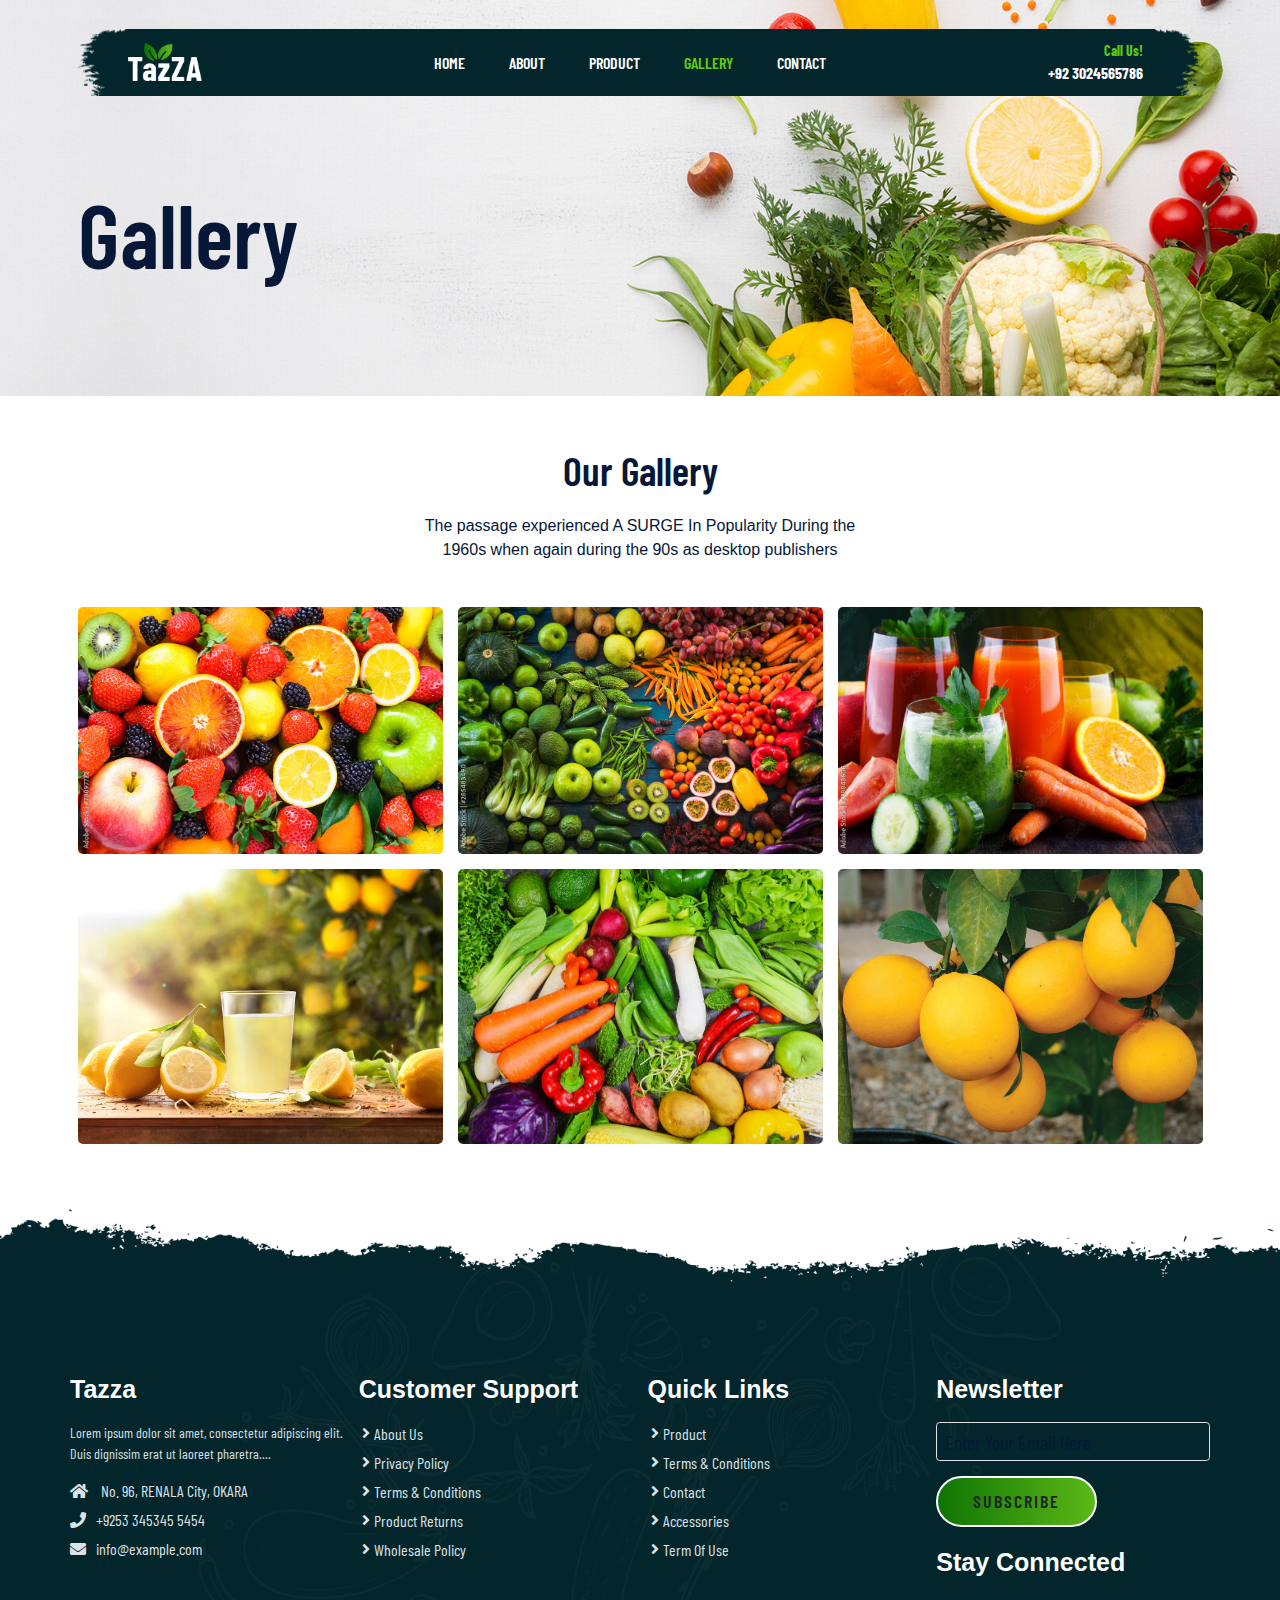
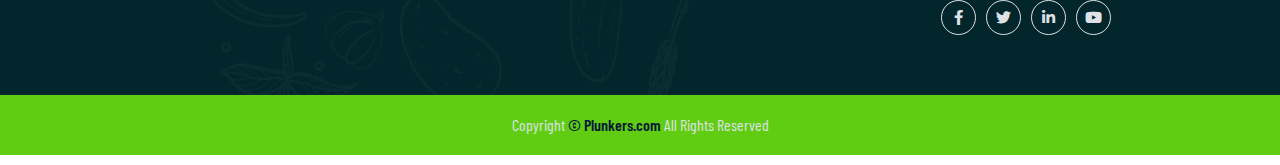
<file: gallery.html>
<!DOCTYPE html>
<html lang="en">

<head>
    <meta charset="UTF-8">
    <meta name="viewport" content="width=device-width, initial-scale=1.0">
    <title>TAZZA</title>

    <!-- lightbox popup -->
    <link rel="stylesheet" href="css/lightbox.css">

    <!-- bootstrap 5 cdn -->
    <link rel="stylesheet" href="bootstrap-5.3.1-dist/css/bootstrap.min.css">

    <!-- font awesome cdn -->
    <link rel="stylesheet" href="https://cdnjs.cloudflare.com/ajax/libs/font-awesome/5.15.4/css/all.min.css"
        integrity="sha512-1ycn6IcaQQ40/MKBW2W4Rhis/DbILU74C1vSrLJxCq57o941Ym01SwNsOMqvEBFlcgUa6xLiPY/NS5R+E6ztJQ=="
        crossorigin="anonymous" referrerpolicy="no-referrer" />

    <!-- style css  -->
    <link rel="stylesheet" href="css/style.css">
    <link rel="stylesheet" href="css/responsive.css">
</head>

<body class="gallery">
    <!--nav bar section -->
    <header id="full_nav">
        <div class="header">
            <div class="container">
                <nav class="navbar navbar-expand-lg ">

                    <a class="navbar-brand" href="#">
                        <img src="./images/logo.png" alt="logo">
                    </a>
                    <button class="navbar-toggler" type="button" data-bs-toggle="collapse" data-bs-target="#navbarNav"
                        aria-controls="navbarNav" aria-expanded="false" aria-label="Toggle navigation">
                        <!-- <span class="navbar-toggler-icon"></span> -->
                        <i class="fas fa-stream"></i>
                    </button>
                    <div class="collapse navbar-collapse" id="navbarNav">
                        <ul class="navbar-nav mx-auto">
                            <li class="nav-item">
                                <a class="nav-link " aria-current="page" href="index.html">Home</a>
                            </li>
                            <li class="nav-item">
                                <a class="nav-link " href="about.html">About</a>
                            </li>
                            <li class="nav-item">
                                <a class="nav-link " href="product.html">Product</a>
                            </li>
                            <li class="nav-item">
                                <a class="nav-link active" href="gallery.html">Gallery</a>
                            </li>
                            <li class="nav-item">
                                <a class="nav-link" href="contact.html">contact</a>
                            </li>
                        </ul>
                        <div class="header_right">
                            <div class="text-lg-end">
                                <span>Call Us!</span>
                                <span class="phone_no">+92 3024565786</span>
                            </div>
                        </div>
                    </div>

                </nav>
            </div>
        </div>

    </header>
    <!--nav bar section-end -->

    <!-- banner section -->
    <section class="banner-sections">
        <div class="container">
            <div class="banner-contents">
                <h1>Gallery</h1>
            </div>
        </div>
    </section>
    <!-- banner section end -->

    <!-- Gallery section -->
    <section class="gallery-section">
        <div class="container">
            <div class="row">
                <div class="col-12 text-center pb-5">
                    <h2 class="section-title">Our Gallery </h2>
                    <p class="section-subtitle">The passage experienced A SURGE In Popularity During the 1960s when
                        again during the 90s as desktop publishers </p>
                </div>
                <div class="col-sm-6 col-lg-4 mb-4">
                    <a href="images/gallery/g-1.jpg" data-lightbox="image" data-title="lemon">
                        <img src="images/gallery/g-1.jpg" class="img-fluid rounded-3" alt="">
                    </a>


                </div>
                <div class="col-sm-6 col-lg-4 mb-4">
                    <a href="images/gallery/g-2.jpg" data-lightbox="image" data-title="vegetables">
                        <img src="images/gallery/g-2.jpg" class="img-fluid rounded-3" alt="vegetables">
                    </a>


                </div>
                <div class="col-sm-6 col-lg-4 mb-4">
                    <a href="images/gallery/g-3.jpg" data-lightbox="image" data-title="vegetables juice">
                        <img src="images/gallery/g-3.jpg" class="img-fluid rounded-3" alt="vegetables juice">
                    </a>
                </div>
                <div class="col-sm-6 col-lg-4 mb-4">
                    <a href="images/gallery/g-4.jpg" data-lightbox="image" data-title="lemon juice">
                        <img src="images/gallery/g-4.jpg" class="img-fluid rounded-3" alt="lemon juice">
                    </a>
                </div>
                <div class="col-sm-6 col-lg-4 mb-4">
                    <a href="images/gallery/g-5.jpg" data-lightbox="image" data-title="vegetables ">
                        <img src="images/gallery/g-5.jpg" class="img-fluid rounded-3" alt="vegetables">
                    </a>
                </div>
                <div class="col-sm-6 col-lg-4 mb-4">
                    <a href="images/gallery/g-6.jpg" data-lightbox="image" data-title="lemon">
                        <img src="images/gallery/g-6.jpg" class="img-fluid rounded-3" alt="lemon">
                    </a>
                </div>
            </div>

        </div>
    </section>
    <!-- Gallery section end -->


    <!-- Footer section -->
    <section class="footer_wrapper mt-3 mt-md-0">
        <div class="container px-5 px-lg-0">
            <div class="row">
                <div class="col-lg-3 col-sm-6 mb-5 mb-lg-0">
                    <h5>Tazza</h5>
                    <p class="mb-4 ps-0 company_details">Lorem ipsum dolor sit amet, consectetur adipiscing elit. Duis
                        dignissim erat ut laoreet
                        pharetra....</p>
                    <div class="contact-info">
                        <ul class="list-unstyled">
                            <li><a href="#"><i class="fa fa-home me-3"></i> No. 96, RENALA City, OKARA</a></li>
                            <li><a href="#"><i class="fa fa-phone me-3"></i>+9253 345345 5454</a></li>
                            <li><a href="#"><i class="fa fa-envelope me-3"></i>info@example.com</a></li>
                        </ul>
                    </div>
                </div>
                <div class="col-lg-3 col-sm-6 mb-5 mb-lg-0">
                    <h5>Customer Support</h5>
                    <ul class="link-widget p-0">
                        <li><a href="#">About Us</a></li>
                        <li><a href="#">Privacy Policy</a></li>
                        <li><a href="#">Terms & Conditions</a></li>
                        <li><a href="#">Product Returns</a></li>
                        <li><a href="#">Wholesale Policy</a></li>
                    </ul>
                </div>
                <div class="col-lg-3 col-sm-6 mb-5 mb-lg-0">
                    <h5>Quick Links</h5>
                    <ul class="link-widget p-0">
                        <li><a href="#">Product</a></li>
                        <li><a href="#">Terms & Conditions</a></li>
                        <li><a href="#">Contact</a></li>
                        <li><a href="#">Accessories</a></li>
                        <li><a href="#">Term Of Use</a></li>
                    </ul>
                </div>
                <div class="col-lg-3 col-sm-6 mb-5 mb-lg-0">
                    <h5>Newsletter</h5>
                    <div class="form-group mb-4">
                        <input type="email" class="form-control bg-transparent" placeholder="Enter Your Email Here"
                            required="placeholder">
                        <button type="submit" class="btn main-btn">Subscribe</button>
                    </div>
                    <h5>Stay Connected</h5>
                    <ul class="social-network d-flex align-items-center p-0">
                        <li><a href="#"><i class="fab fa-facebook-f"></i></a></li>
                        <li><a href="#"><i class="fab fa-twitter"></i></a></li>
                        <li><a href="#"><i class="fab fa-linkedin-in"></i></a></li>
                        <li><a href="#"><i class="fab fa-youtube"></i></a></li>
                    </ul>
                </div>
            </div>
        </div>
        <div class="container-fluid copyright-section">
            <p>Copyright <a href="#">© Plunkers.com</a> All Rights Reserved</p>
        </div>
    </section>
    <!-- Footer Section Exit  -->




    <!-- jquery cdn -->
    <script src="https://code.jquery.com/jquery-3.6.0.min.js"></script>


    <!-- bootstrap 5 js cdn -->
    <script src="bootstrap-5.3.1-dist/js/bootstrap.min.js"></script>

    <!-- lightbox popup -->
    <script src="js/lightbox.js"></script>

    <!-- custom js -->
    <script src="js/main.js"></script>
</body>

</html>
</file>
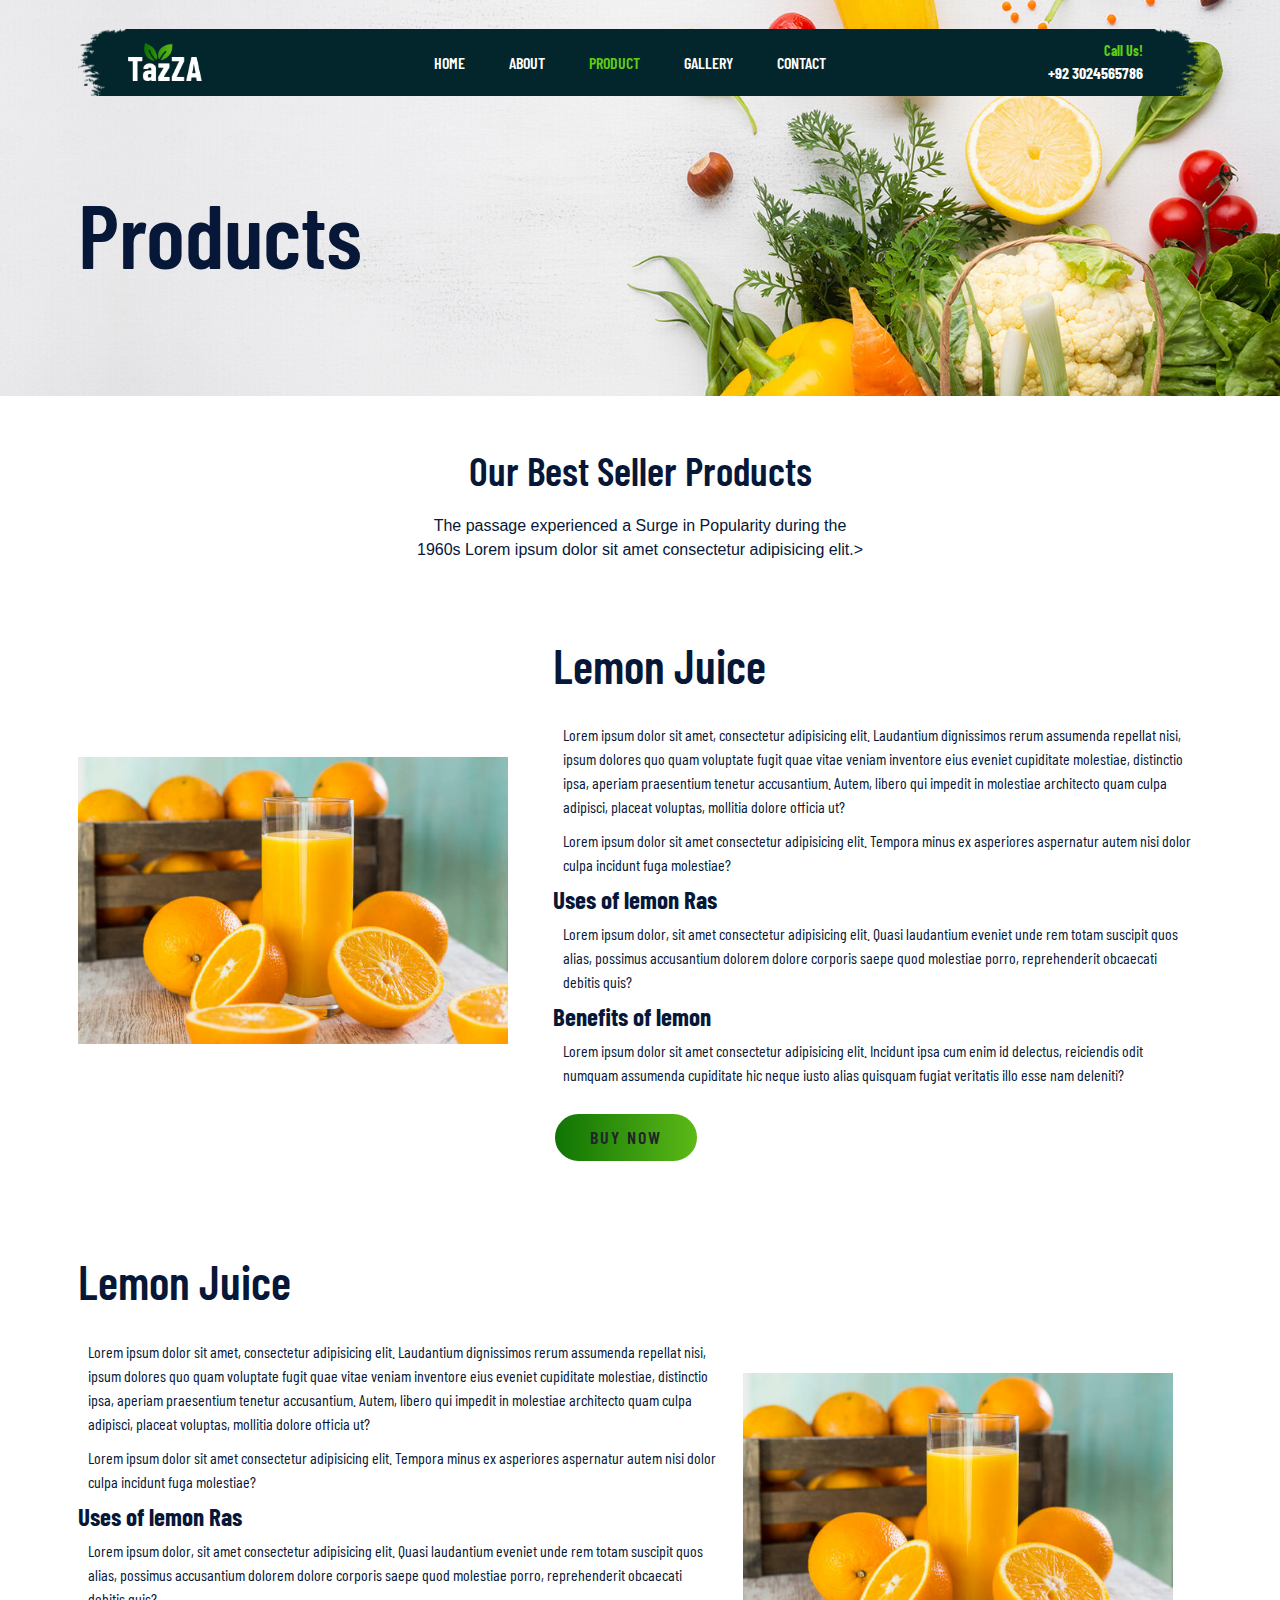
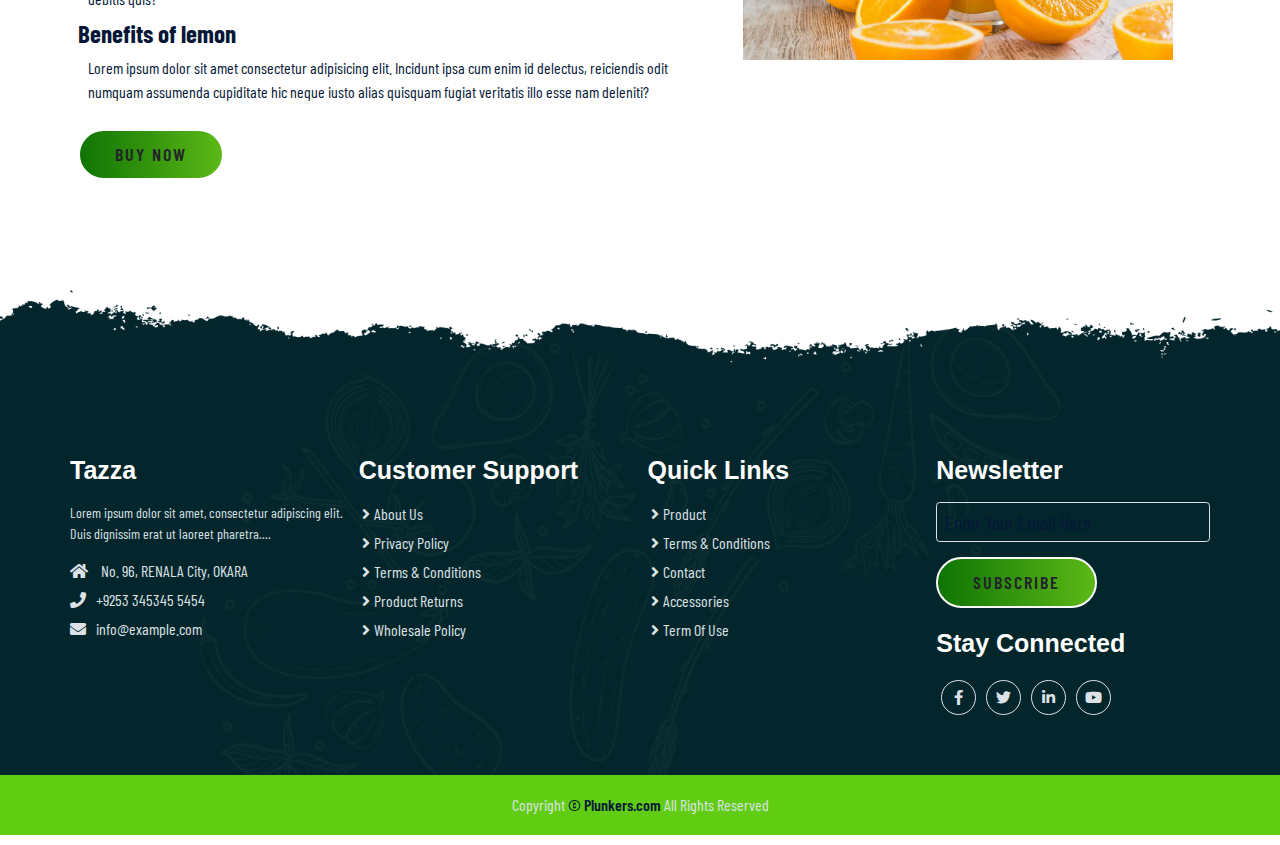
<file: product.html>
<!DOCTYPE html>
<html lang="en">

<head>
    <meta charset="UTF-8">
    <meta name="viewport" content="width=device-width, initial-scale=1.0">
    <title>TAZZA</title>

    <!-- lightbox popup -->
    <link rel="stylesheet" href="css/lightbox.css">

    <!-- bootstrap 5 cdn -->
    <link rel="stylesheet" href="bootstrap-5.3.1-dist/css/bootstrap.min.css">

    <!-- font awesome cdn -->
    <link rel="stylesheet" href="https://cdnjs.cloudflare.com/ajax/libs/font-awesome/5.15.4/css/all.min.css"
        integrity="sha512-1ycn6IcaQQ40/MKBW2W4Rhis/DbILU74C1vSrLJxCq57o941Ym01SwNsOMqvEBFlcgUa6xLiPY/NS5R+E6ztJQ=="
        crossorigin="anonymous" referrerpolicy="no-referrer" />

    <!-- style css  -->
    <link rel="stylesheet" href="css/style.css">
    <link rel="stylesheet" href="css/responsive.css">
</head>

<body class="product">
    <!--nav bar section -->
    <header id="full_nav">
        <div class="header">
            <div class="container">
                <nav class="navbar navbar-expand-lg ">

                    <a class="navbar-brand" href="#">
                        <img src="./images/logo.png" alt="logo">
                    </a>
                    <button class="navbar-toggler" type="button" data-bs-toggle="collapse" data-bs-target="#navbarNav"
                        aria-controls="navbarNav" aria-expanded="false" aria-label="Toggle navigation">
                        <!-- <span class="navbar-toggler-icon"></span> -->
                        <i class="fas fa-stream"></i>
                    </button>
                    <div class="collapse navbar-collapse" id="navbarNav">
                        <ul class="navbar-nav mx-auto">
                            <li class="nav-item">
                                <a class="nav-link " aria-current="page" href="index.html">Home</a>
                            </li>
                            <li class="nav-item">
                                <a class="nav-link " href="about.html">About</a>
                            </li>
                            <li class="nav-item">
                                <a class="nav-link active" href="product.html">Product</a>
                            </li>
                            <li class="nav-item">
                                <a class="nav-link" href="gallery.html">Gallery</a>
                            </li>
                            <li class="nav-item">
                                <a class="nav-link" href="contact.html">contact</a>
                            </li>
                        </ul>
                        <div class="header_right">
                            <div class="text-lg-end">
                                <span>Call Us!</span>
                                <span class="phone_no">+92 3024565786</span>
                            </div>
                        </div>
                    </div>

                </nav>
            </div>
        </div>

    </header>
    <!--nav bar section-end -->

    <!-- banner section -->
    <section class="banner-sections">
        <div class="container">
            <div class="banner-contents">
                <h1>Products</h1>
            </div>
        </div>
    </section>
    <!-- banner section end -->


    <!-- product section start -->
    <section class="product-section">
        <div class="container">
            <div class="row justify-content-center">
                <div class="col-12 text-center pb-5">
                    <h2 class="section-title">Our Best Seller Products</h2>
                    <p class="section-subtitle">The passage experienced a Surge in Popularity during the 1960s Lorem
                        ipsum dolor sit amet consectetur adipisicing elit.>
                </div>
            </div>
            <div class="row align-items-center py-5">
                <div class="col-xl-5 col-lg-6 mb-5">
                    <div class="card border-0 me-lg-5">
                        <img src="images/products/fresh-fruits1.jpg" alt="">
                    </div>
                </div>
                <div class="col-xl-7 col-lg-6 col-12 mb-5">
                    <div class="product-content">
                        <h2>lemon juice</h2>
                        <div class="product-details">
                            <p>Lorem ipsum dolor sit amet, consectetur adipisicing elit. Laudantium dignissimos rerum
                                assumenda repellat nisi, ipsum dolores quo quam voluptate fugit quae vitae veniam
                                inventore eius eveniet cupiditate molestiae, distinctio ipsa, aperiam praesentium
                                tenetur accusantium. Autem, libero qui impedit in molestiae architecto quam culpa
                                adipisci, placeat voluptas, mollitia dolore officia ut?</p>
                            <p>Lorem ipsum dolor sit amet consectetur adipisicing elit. Tempora minus ex asperiores
                                aspernatur autem nisi dolor culpa incidunt fuga molestiae?</p>
                            <h4>Uses of lemon Ras</h4>
                            <p>Lorem ipsum dolor, sit amet consectetur adipisicing elit. Quasi laudantium eveniet unde
                                rem totam suscipit quos alias, possimus accusantium dolorem dolore corporis saepe quod
                                molestiae porro, reprehenderit obcaecati debitis quis?
                            <h4> Benefits of lemon</h4>
                            <p>Lorem ipsum dolor sit amet consectetur adipisicing elit. Incidunt ipsa cum enim id
                                delectus, reiciendis odit numquam assumenda cupiditate hic neque iusto alias quisquam
                                fugiat veritatis illo esse nam deleniti?
                            </p>
                            <a href="#" class="btn main-btn">Buy Now</a>
                        </div>
                    </div>
                </div>

            </div>
            <div class="row align-items-center py-5">
                <div class="col-xl-7 col-lg-6 col-12 mb-5 order-2 order-lg-1">
                    <div class="product-content">
                        <h2>lemon juice</h2>
                        <div class="product-details">
                            <p>Lorem ipsum dolor sit amet, consectetur adipisicing elit. Laudantium dignissimos rerum
                                assumenda repellat nisi, ipsum dolores quo quam voluptate fugit quae vitae veniam
                                inventore eius eveniet cupiditate molestiae, distinctio ipsa, aperiam praesentium
                                tenetur accusantium. Autem, libero qui impedit in molestiae architecto quam culpa
                                adipisci, placeat voluptas, mollitia dolore officia ut?</p>
                            <p>Lorem ipsum dolor sit amet consectetur adipisicing elit. Tempora minus ex asperiores
                                aspernatur autem nisi dolor culpa incidunt fuga molestiae?</p>
                            <h4>Uses of lemon Ras</h4>
                            <p>Lorem ipsum dolor, sit amet consectetur adipisicing elit. Quasi laudantium eveniet unde
                                rem totam suscipit quos alias, possimus accusantium dolorem dolore corporis saepe quod
                                molestiae porro, reprehenderit obcaecati debitis quis?
                            <h4> Benefits of lemon</h4>
                            <p>Lorem ipsum dolor sit amet consectetur adipisicing elit. Incidunt ipsa cum enim id
                                delectus, reiciendis odit numquam assumenda cupiditate hic neque iusto alias quisquam
                                fugiat veritatis illo esse nam deleniti?
                            </p>
                            <a href="#" class="btn main-btn">Buy Now</a>
                        </div>
                    </div>
                </div>
                <div class="col-xl-5 col-lg-6 mb-5 order-1 order-lg-2">
                    <div class="card border-0 me-lg-5">
                        <img src="images/products/fresh-fruits1.jpg" alt="">
                    </div>
                </div>
            </div>
        </div>
    </section>





















    <!-- Footer section -->
    <section class="footer_wrapper mt-3 mt-md-0">
        <div class="container px-5 px-lg-0">
            <div class="row">
                <div class="col-lg-3 col-sm-6 mb-5 mb-lg-0">
                    <h5>Tazza</h5>
                    <p class="mb-4 ps-0 company_details">Lorem ipsum dolor sit amet, consectetur adipiscing elit. Duis
                        dignissim erat ut laoreet
                        pharetra....</p>
                    <div class="contact-info">
                        <ul class="list-unstyled">
                            <li><a href="#"><i class="fa fa-home me-3"></i> No. 96, RENALA City, OKARA</a></li>
                            <li><a href="#"><i class="fa fa-phone me-3"></i>+9253 345345 5454</a></li>
                            <li><a href="#"><i class="fa fa-envelope me-3"></i>info@example.com</a></li>
                        </ul>
                    </div>
                </div>
                <div class="col-lg-3 col-sm-6 mb-5 mb-lg-0">
                    <h5>Customer Support</h5>
                    <ul class="link-widget p-0">
                        <li><a href="#">About Us</a></li>
                        <li><a href="#">Privacy Policy</a></li>
                        <li><a href="#">Terms & Conditions</a></li>
                        <li><a href="#">Product Returns</a></li>
                        <li><a href="#">Wholesale Policy</a></li>
                    </ul>
                </div>
                <div class="col-lg-3 col-sm-6 mb-5 mb-lg-0">
                    <h5>Quick Links</h5>
                    <ul class="link-widget p-0">
                        <li><a href="#">Product</a></li>
                        <li><a href="#">Terms & Conditions</a></li>
                        <li><a href="#">Contact</a></li>
                        <li><a href="#">Accessories</a></li>
                        <li><a href="#">Term Of Use</a></li>
                    </ul>
                </div>
                <div class="col-lg-3 col-sm-6 mb-5 mb-lg-0">
                    <h5>Newsletter</h5>
                    <div class="form-group mb-4">
                        <input type="email" class="form-control bg-transparent" placeholder="Enter Your Email Here"
                            required="placeholder">
                        <button type="submit" class="btn main-btn">Subscribe</button>
                    </div>
                    <h5>Stay Connected</h5>
                    <ul class="social-network d-flex align-items-center p-0">
                        <li><a href="#"><i class="fab fa-facebook-f"></i></a></li>
                        <li><a href="#"><i class="fab fa-twitter"></i></a></li>
                        <li><a href="#"><i class="fab fa-linkedin-in"></i></a></li>
                        <li><a href="#"><i class="fab fa-youtube"></i></a></li>
                    </ul>
                </div>
            </div>
        </div>
        <div class="container-fluid copyright-section">
            <p>Copyright <a href="#">© Plunkers.com</a> All Rights Reserved</p>
        </div>
    </section>
    <!-- Footer Section Exit  -->

    <!-- jquery cdn -->
    <script src="https://code.jquery.com/jquery-3.6.0.min.js"></script>


    <!-- bootstrap 5 js cdn -->
    <script src="bootstrap-5.3.1-dist/js/bootstrap.min.js"></script>

    <!-- lightbox popup -->
    <script src="js/lightbox.js"></script>

    <!-- custom js -->
    <script src="js/main.js"></script>
</body>

</html>
</file>
<file: css/style.css>
@import url('https://fonts.googleapis.com/css2?family=Barlow+Condensed%3Awght%40200%3B300%3B400%3B500%3B600%3B700%3B800%3B900&display=swap');

*::before,
*::after {
    -webkit-box-sizing: border-box;
    -moz-box-align: border-box;
    box-sizing: border-box;
    margin: 0;
    padding: 0;
    text-decoration: none;
    outline: none;
}

:root {
    /* background color */
    --bg-white: #fff;

    /* text color */
    --primary-text: #061738;
    --secondary-color: #60cd12;
    --light-color: #e2f6de;
    --dark-color: #03262c;
    --text-white: #fff;
    --text-gray: #dee2e6;
    --anchor-color: #007aff;

    /* font family */
    --primary-font: 'Barlow Condensed', sans-serif;
    --scondary-font: 'Roboto', sans-serif;
}

body,
html {
    color: var(--primary-text);
    font-size: 10px;
    font-weight: 400;
    font-family: var(--primary-font);
    scroll-behavior: smooth;
    line-height: 1.5;
}

h1,
h2,
h3,
h4,
h5,
h6 {
    margin: 0;
}

h1 {
    font-size: 9rem;
    line-height: 1.4;
    font-weight: 600;
    color: var(--primary-text);
}

h2 {
    font-size: 4.7rem;
    line-height: 1.2;
    font-weight: 600;
    color: var(--primary-text);
    text-transform: capitalize;
    margin-bottom: 2rem;
    display: inline-block;
}

h3 {
    font-size: 3.1rem;
    line-height: 1.2;
    font-weight: 700;
    color: var(--text-white);
}

h4 {
    font-size: 2.5rem;
    line-height: 1;
    font-weight: 700;
    color: var(--primary-text);
}

h5 {
    font-size: 1.6rem;
    line-height: 1.6;
    margin-top: 1rem;
    font-weight: 700;
    color: var(--primary-text);
    font-family: var(--scondary-font);
}

embed,
iframe,
img,
object {
    max-width: 100%;
}

ul {
    margin: 0;
    padding: 0;
    list-style: none;
}

a,
a:active,
a:focus,
button {
    text-decoration: none;
    outline: 0;
}

li a {
    color: var(--text-white);

}

/* .nav-link {
    color: white;
} */

a:hover,
button:hover {
    --webkit-transition: all 0.3s ease-in;
    -o-transition: all 0.3s ease-in;
    -moz-transition: all 0.3s ease-in;
    transition: all 0.3s ease-in;
}

::-webkit-scrollbar {
    width: 1rem;
}

::-webkit-scrollbar-track {
    background: var(--bg-white);
}

::-webkit-scrollbar-thumb {
    background: var(--secondary-color);
}

.main-btn {
    position: relative;
    background: var(--bg-white);
    background: linear-gradient(to right, #0f7404, #5cb917);
    z-index: 1;
    overflow: hidden;
    border: 0.2rem solid var(--bg-white);
    border-radius: 3.5rem;
    text-transform: uppercase;
    padding: 1rem 3.5rem;
    font-weight: 600;
    font-size: 1.8rem;
    margin-top: 1.5rem;
    letter-spacing: 0.2rem;
}

.main-btn:hover {
    background: var(--bg-white);
    color: var(--secondary-color);
    border: 0.2rem solid var(--secondary-color);
}

section {
    padding: 5rem 0;
}

.section-title {
    font-size: 4rem;
    font-weight: 600;
    color: var(--primary-text);
    text-transform: capitalize;
    margin-bottom: 2rem;
}

.section-subtitle {
    font-size: 1.6rem;
    font-weight: 400;
    color: var(--primary-text);
    font-family: var(--scondary-font);
    max-width: 40%;
    margin: auto;
    margin-bottom: 1.5rem;
}

.about .banner-sections,
.product .banner-sections,
.gallery .banner-sections,
.contact .banner-sections,
.distributor .banner-sections {
    background: url('../images/banner-slide/top-banner.jpg');
    background-repeat: no-repeat;
    background-position: center;
    background-size: cover;
    padding-top: 17rem;
    padding-bottom: 10rem;
    min-height: auto;

}

/* nav bar  */
.header {
    position: absolute;
    width: 100%;
    top: 2rem;
    left: 0;
    z-index: 2;
}

.header .navbar {
    background: url("/images/header-bg.png") no-repeat center / contain;
    padding: 2rem 5rem;

}

.header .navbar-brand {
    width: 7.5rem;
    margin-top: -0.1rem;
}

.header .navbar-nav .nav-link {
    color: var(--text-white);
    text-transform: uppercase;
    font-size: 1.6rem;
    font-weight: 600;
    padding: 0.5rem 2rem;
    margin: 0 0.2rem;
    font-family: var(--primary-font);
}

.header .navbar-nav .nav-link:hover,
.header .navbar-nav .nav-link.active {
    color: var(--secondary-color);


}

.header .navbar-toggler {
    color: var(--text-white);
    font-size: 2rem;
    height: 2.7rem;
    padding: 0;
}

.header .navbar-toggler:focus {
    outline: none;
    box-shadow: none;
}

.header .header_right span {
    color: var(--secondary-color);
    display: block;
    font-weight: 700;
    font-size: 1.4rem;
    margin-right: 1rem;

}

.header .header_right .phone_no {
    color: var(--text-white);
    font-size: 1.6rem;
}

/* scroll bar
 */
.header-scroll {
    position: fixed;
    top: -0.4rem;
    left: 0;
    width: 100%;
    max-width: 1320px;
    margin: auto;
    z-index: 999;
    transition: 0.3 all ease-in-out;
}

/* carousal css */
.banner-section {
    background: url('/images/banner-slide//Banner-1.jpg') no-repeat center / cover;
    min-height: 90vh;

}

.banner-section .carousel-item {
    padding: 3rem 0;
    height: 90vh;
}

.banner-section .carousel-caption {
    top: 30%;
    bottom: 0;
    left: 3%;
    text-align: left;
    width: 100%;

}

.banner-section .carousel-caption h3 {
    padding: 0.5rem 1.5rem;
    background-color: var(--dark-color);
    display: inline;
}

.banner-section .carousel-caption p {
    max-width: 40rem;
    margin-top: 1rem;
    font-size: 2rem;
}

/* feature section */
.feature-section .features-box {
    width: 100%;
    height: 100%;
    object-fit: cover;
}

.feature-section .features-box {
    background-color: transparent;
    border: 0.15rem solid var(--light-color);
    padding: 8rem 0;
    transition: all 0.3s;
}

.feature-section .feature-icon-border {
    background-color: transparent;
    border-radius: 50%;
    border: 0.2rem solid var(--light-color);
    padding: 1.3rem;
    display: inline-block;
}

.feature-section .features-box .features-icon {
    height: 6.5rem;
    width: 6.5rem;
    background-color: var(--light-color);
    margin: auto;
    border-radius: 50%;
    display: flex;
    align-items: center;
    justify-content: center;

}

.feature-section .features-box .features-icon img {
    width: 3.7rem;
}

.feature-section .features-box h3 {
    margin-top: 1.3rem;
    color: var(--primary-text);
}

.feature-section .features-box:hover {
    background-color: var(--dark-color);
}

.feature-section .features-box:hover h3 {
    color: var(--text-white);
}

.feature-section .features-box:hover .feature-icon-border {
    border-color: var(--secondary-color);
}

/* about section css */
.landing-about-section {
    background: url('/images/about/about-banner.jpg') no-repeat center / cover;
    padding: 12.5rem 0;

}

.landing-about-section p {
    color: var(--primary-text);
}

.landing-about-section .about-details p {
    font-weight: 400;
    font-size: large;
}

/* landing-product-section css */
.landing-product-section .product-card {
    position: relative;
    overflow: hidden;
    cursor: pointer;
    border: 0.2rem solid var(--light-color);
    padding: 2rem 1rem;
    transition: all 0.3s;


}

.landing-product-section .product-card .product-img {
    margin-bottom: 7rem;
    text-align: center;
}

.head-color {
    color: var(--primary-text) !important;
}

.price {
    font-size: 1.8rem;
    font-weight: 600;
    text-transform: uppercase;
    color: var(--secondary-color);
    margin-right: 0.5rem;
    text-decoration: line-through;
    transition: all 0.3s;
}

.product-detail {
    position: absolute;
    bottom: -22rem;
    right: 0;
    left: 0;
    text-align: center;
    padding: 5rem 1rem;
    background-color: var(--dark-color);
    transition: all 0.3s;


}

.product-card:hover .product-detail {
    bottom: 0;
}

/* testimonial-section css */
.testimonial-section {
    background-color: var(--light-color);
    padding-bottom: 8rem;

}

.testimonial-section .carousel-indicators {
    bottom: -6rem;
}

.testimonial-section .carousel-indicators button {
    background-color: var(--dark-color);
    width: 1.2rem;
    height: 1.2rem;
    border-radius: 50%;
}

.testimonial-section .card {
    background: url(/images/testimonial/testimonial-bg.png) no-repeat center / cover;
    text-align: right;
    padding: 5rem 5rem 5rem 0;
    border-radius: 0 .5rem .5rem 0;
    border: 0.1rem solid transparent;
}

/* gallery section css */
.gallery-section img {
    width: 100%;
    height: 100%;
    object-fit: cover;
}

/* Footer CSS */

.footer_wrapper {
    background: url('../images/footer-bg/footer_bg.png');
    background-repeat: no-repeat;
    background-size: cover;
    background-position: top center;
    padding-top: 15rem;
    padding-bottom: 0rem;
}

.footer_wrapper h5 {
    color: var(--text-white);
    font-size: 2.5rem;
    margin-bottom: 1.25rem;
}

.footer_wrapper ul li {
    margin-bottom: .5rem;
    list-style: none;
}

.footer_wrapper .company_details {
    font-size: 1.4rem;
}

.footer_wrapper .contact-info li a {
    color: var(--text-gray);
    font-size: 1.6rem;
}

.footer_wrapper .link-widget li a,
.footer_wrapper p {
    color: var(--text-gray);
    font-size: 1.6rem;
    padding-left: 1.5rem;
    position: relative;
    -webkit-transition: all 0.3s ease-out 0s;
    transition: all 0.3s ease-out 0s;
}

.footer_wrapper .link-widget li a::before {
    content: '\f105';
    font-family: "Font Awesome 5 Free";
    font-weight: 900;
    position: absolute;
    left: 0.3rem;
    top: 50%;
    -webkit-transform: translateY(-50%);
    transform: translateY(-50%);
}

.footer_wrapper .link-widget li a:hover {
    margin-left: .625rem;
    color: var(--secondary-color);
}

.footer_wrapper .social-network a {
    width: 3.5rem;
    height: 3.5rem;
    margin: .5rem;
    line-height: 3.2rem;
    font-size: 1.5rem;
    display: inline-block;
    border: .125rem solid var(--text-gray);
    color: var(--text-gray);
    text-align: center;
    border-radius: 100%;
    -webkit-transition: all 0.3s cubic-bezier(0.645, 0.045, 0.355, 1);
    transition: all 0.3s cubic-bezier(0.645, 0.045, 0.355, 1);
}

.footer_wrapper .social-network a:hover {
    background-color: var(--secondary-color);
    border-color: var(--secondary-color);
    color: var(--text-white);
    box-shadow: 0 .625rem .9375rem 0 rgb(0 0 0 / 10%);
    transform: translateY(-0.1875rem);
}

.footer_wrapper .form-control {
    font-size: 2rem;
    color: white;
}

.footer_wrapper .form-control:focus {
    outline: none;
    box-shadow: none;
    border-color: var(--secondary-color);
}

.footer_wrapper .copyright-section {
    background-color: var(--secondary-color);
    text-align: center;
    margin-top: 5rem;
}

.footer_wrapper .copyright-section p {
    margin-top: 0;
    padding: 3rem 0;
    line-height: 0;
}

.footer_wrapper .copyright-section a {
    color: var(--primary-text);
    font-weight: 600;
}

.form-control::placeholder {
    color: silver;
}

/* Footer CSS end */



/* about page css */
.banner-section .banner-contents h1 {

    padding: 27rem 5rem;
}

.about-section .about-details p {
    font-size: large;
    color: var(--primary-text);
}

/* product page css */
.product-section .product-details p {
    font-size: medium;
    margin: 1rem;
}

/* contact page css */
.contact-form {
    background-color: var(--light-color);
    padding: 5rem;
    box-shadow: 0 0 0.2rem 1.5rem rgb(0 0 0 / 4%);
}

.contact-form .form-control {
    outline: none;
    box-shadow: none;
}

.form-control::placeholder {
    color: var(--primary-text);
}

.contact-form .form-control {
    padding: 1rem 1.5rem;
    border-radius: 0rem;
    color: var(--primary-text);
    font-size: 1.5rem;
    font-weight: 400;
    font-family: var(--scondary-font);
}

.contact-form textarea {
    min-height: 15rem;
}

.contact-form .info-box li {
    position: relative;
    padding: 7rem;
    padding-bottom: 3.5rem;
    margin-bottom: 2.9rem;
}

.contact-form .info-box li i {
    position: absolute;
    left: 0;
    top: 1.5rem;
    font-size: 4.5rem;
    line-height: 4.5rem;
    color: var(--primary-text);
    padding-top: 7rem;
}

.contact-form .info-box li p {
    color: var(--primary-text);
    font-size: 2.3rem;
    font-weight: 400;
    margin-bottom: 0;
    font-family: var(--scondary-font);
}

.contact-form .info-box li a {
    color: var(--dark-color);
    font-size: 2.5rem;
    font-weight: 400;
    margin-bottom: 0;
    font-family: var(--scondary-font);

}
</file>
<file: css/responsive.css>
@media (max-width:1170px) {

    /* general */
    .section-subtitle {
        max-width: 60%;
    }


}

@media(max-width:991px) {

    /* nav bar */
    .header .navbar {
        background-size: cover;
        padding: 2rem;
    }


    .header .navbar-nav {
        margin-top: 2rem;
    }

    .header .navbar-nav .nav-link {
        padding: 0.2rem 0.5rem;
        margin-bottom: 1rem;
    }

    .header .header-right span {
        padding: 0.2rem 0.5rem;
    }

    /* 
     */
    .about .banner-section,
    .product .banner-section,
    .gallery .banner-section,
    .contact .banner-section,
    .distributor .banner-sections {
        padding-top: 12.5rem;
        padding-bottom: 3rem;
    }
}

@media(max-width:767px) {

    /* general css */
    body,
    html {
        font-size: 8px;

    }

    .section-subtitle {
        max-width: 80%;
    }

    .banner-section {
        min-height: 70vh;

    }

    .banner-section .carouel-item {
        height: 70vh;
    }
}

@media(max-width:590px) {

    /* general css */
    body,
    html {
        font-size: 7px;

    }
}
</file>
